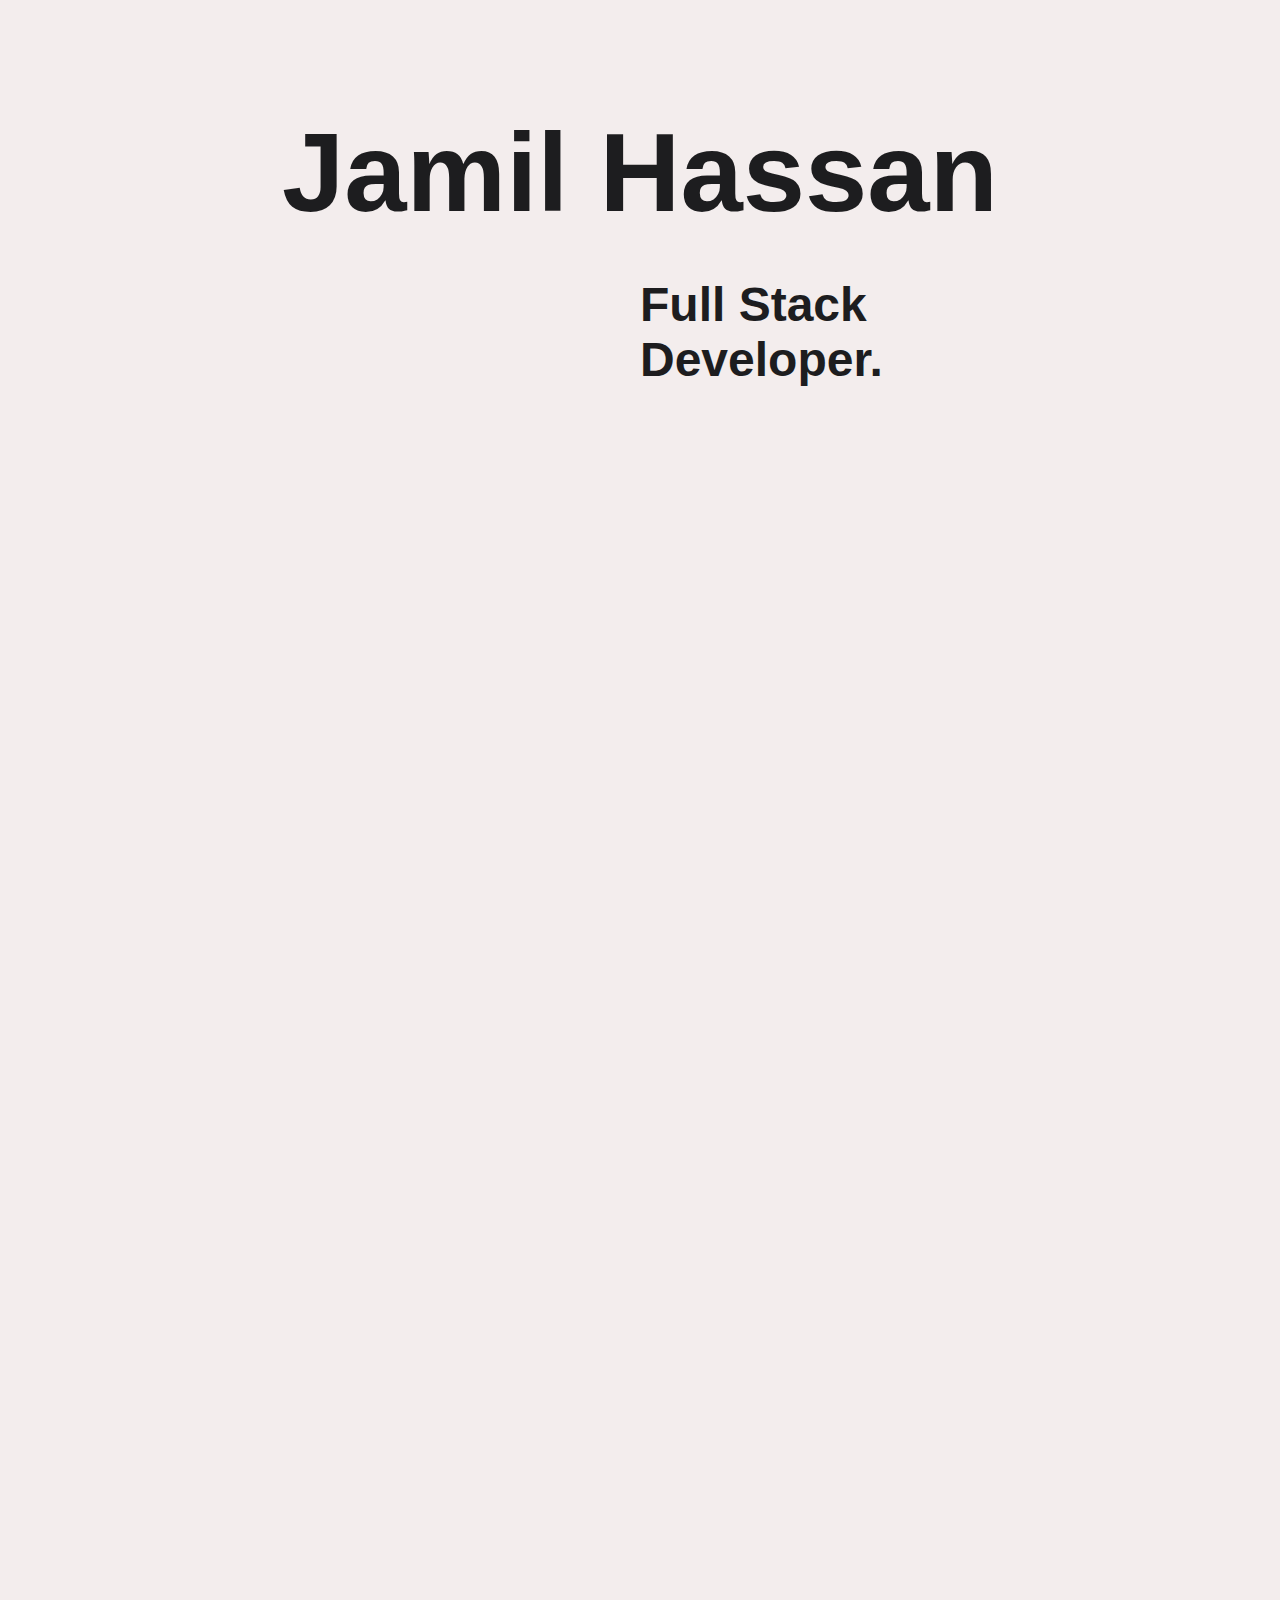
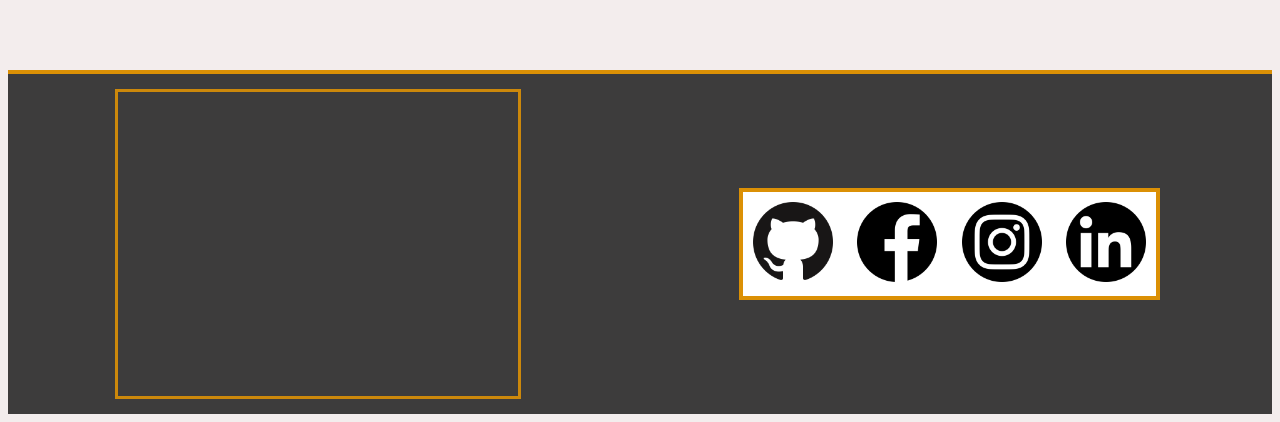
<file: index.html>
<!DOCTYPE html>
<html>
    <head>
        <title>Jamil Hassan - Full Stack Dev</title>
        <meta name="viewport" content="width=device-width, initial-scale=1.0">
        <link href="main.css" type="text/css" rel="Stylesheet">
        <script src="app.js"></script>
    </head>
    <body>
      <header id="header">
        <ul>
          <a href="index.html"><li>Home</li></a>
          <a href="#projects"><li>Projects</li></a>
          <a href="Jamil Hassan CV.pdf" target="_blank"><li>Resume</li></a>
          <a href="contact.html"><li>Contact</li></a>
        </ul>
      </header>

      <section class="title">
        <div class="heading">
          <h1>Jamil Hassan</h1>
        </div>
        <div class="subHeading">
          <h2>Full Stack Developer.</h2>
        </div>
      </section>

      <section id="skills">
        <h3>Javascrtip - <span class="orange">Node.js</span> - React.js - <span class="purple">Redux</span> - JQuery - <span class="orange">Express.js</span> - CSS - <span class="purple">HTML</span> - PostgreSQL - <span class="orange">SQL</span> - Git - <span class="purple">GitHub</span> - Mocha - <span class="orange">SSO</span> - Oracle DB </h3>

      </section>

      <section id="projectResumeContainer">
        <div id="projectLink">
          <h3><a href="#projects">Projects</a></h3>
        </div>
        <!--
        <div id="resumeLink">
          <h3>Resume</h3>
        </div>
        -->
      </section>

      <section id="projects">
        <div class="projectCard">
          <a href="./twilightbark/index.html" target="_blank"><img src="Images/twilightPortfolio.png"></a>
          <p>Dog Walking Website</p>
          <p>JavaScript, CSS, HTML</p>
        </div>
        <div class="projectCard">
          <img src="Images/nodejs.svg">
          <p>test</p>
        </div>
        <div class="projectCard">
          <img src="Images/nodejs.svg">
          <p>test</p>
        </div>
        <div class="projectCard">
          <img src="Images/nodejs.svg">
          <p>test</p>
        
      </section>

      <footer class="footer">
        <div class="map">
        <iframe src="https://www.google.com/maps/embed?pb=!1m14!1m12!1m3!1d83599.01220259398!2d-3.0319589707613526!3d51.565886797253704!2m3!1f0!2f0!3f0!3m2!1i1024!2i768!4f13.1!5e0!3m2!1sen!2suk!4v1614384856087!5m2!1sen!2suk" width="400" height="300" style="border:0;" allowfullscreen="" loading="lazy"></iframe>
      </div>
        <div class="socialMedia">
          <a href="https://github.com/jamilhassanuk" target="_blank"><img src="Images/github.png"></a>
          <a href="https://www.facebook.com/Jam-Tech-Dev-108894134570334" target="_blank"><img src="Images/facebook.png"></a>
          <a href="https://www.instagram.com/jamtechdev" target="_blank"><img src="Images/instagram.png"></a>
          <a href="https://www.linkedin.com/in/jamtechdev" target="_blank"><img src="Images/linkedin.png"></a>
        </div>
      </footer>
    </body>
    
        







</html>
</file>
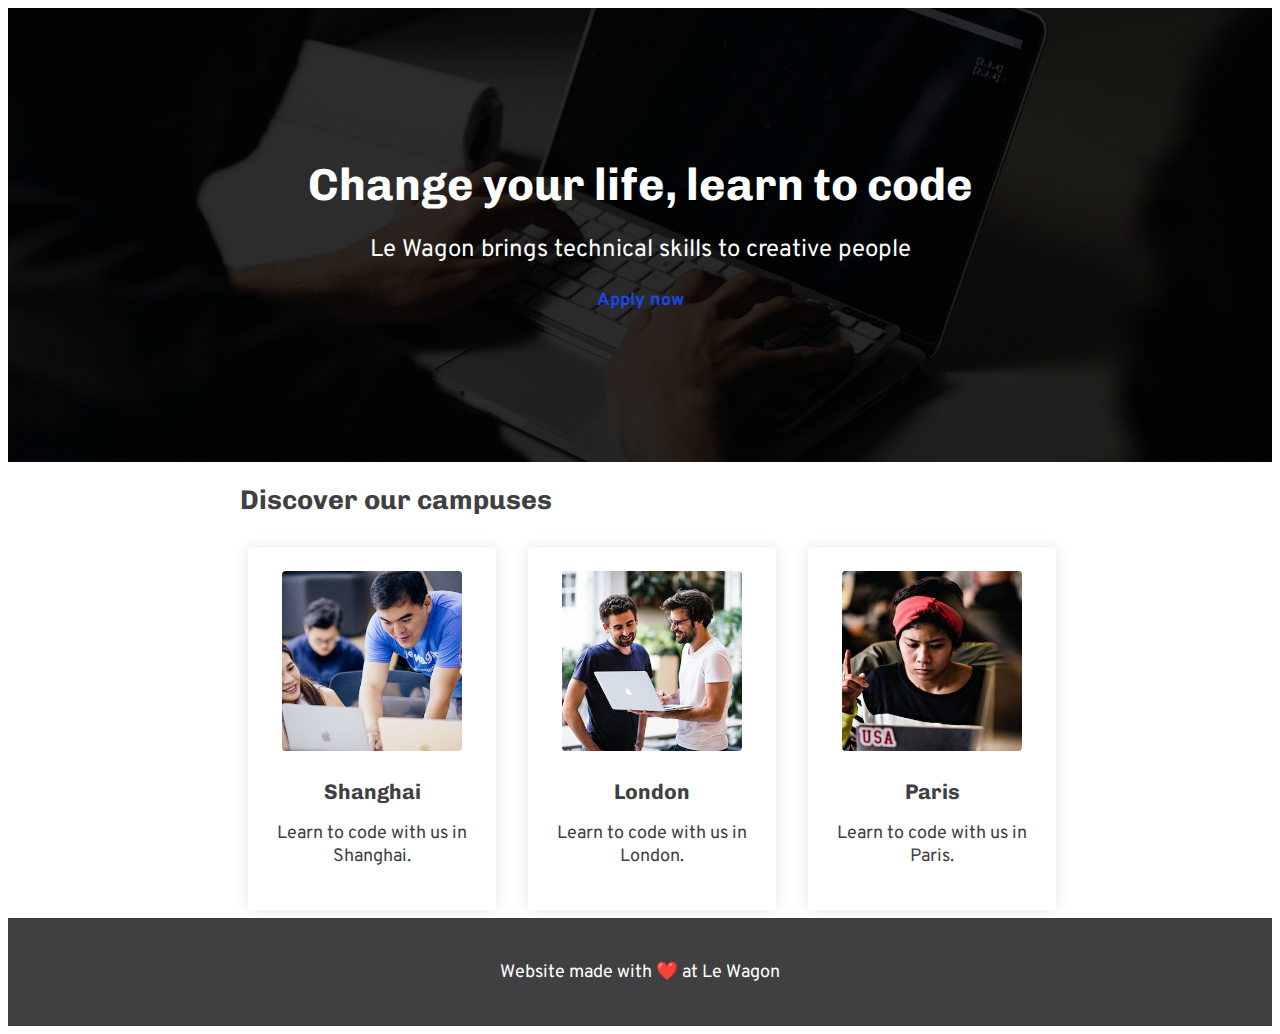
<file: landing/index.html>
<!DOCTYPE html>
<html lang="en">
<head>
  <meta charset="UTF-8">
  <title>Le Wagon - Web Development Sprint</title>
  <!-- Change these Google fonts with your own choice -->
  <link href="https://fonts.googleapis.com/css?family=Chivo:700|Overpass:400,700&display=swap" rel="stylesheet">
  <link rel="stylesheet" href="style.css">
</head>


<body>

  <!-- Banner section -->
  <div class="banner">
    <h1>Change your life, learn to code</h1>
    <p>Le Wagon brings technical skills to creative people</p>
    <a href="https://www.lewagon.com" target="_blank" class="btn-blue">Apply now</a>
  </div>

  <!-- Container -->
  <div class="container">
    <h2>Discover our campuses</h2>
    <!-- Cards grid -->
    <div class="cards">
      <!-- Shanghai card -->
      <div class="card-white">
        <img src="images/shanghai.jpg" alt="">
        <h3>Shanghai</h3>
        <p>Learn to code with us in Shanghai.</p>
      </div>

      <!-- London card -->
      <div class="card-white">
        <img src="images/london.jpg" alt="">
        <h3>London</h3>
        <p>Learn to code with us in London.</p>
      </div>

      <!-- Paris card -->
      <div class="card-white">
        <img src="images/paris.jpg" alt="">
        <h3>Paris</h3>
        <p>Learn to code with us in Paris.</p>
      </div>
    </div>
  </div>

  <!-- Footer section -->
  <div class="footer">
    <p>Website made with ❤️ at Le Wagon</p>
  </div>
</body>
</html>
</file>
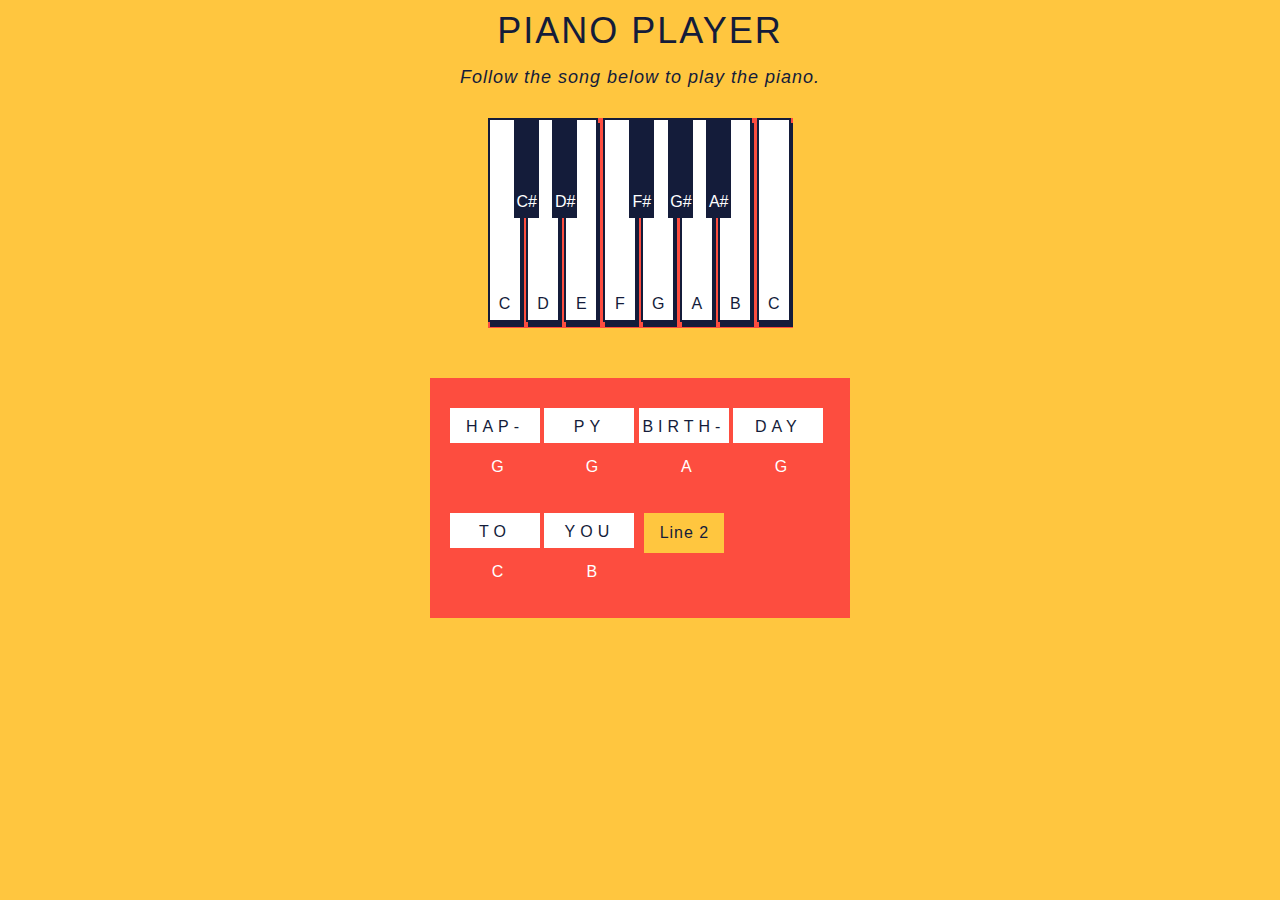
<file: pianoPlayer/index.html>
<!DOCTYPE html>
<html lang="en" >

<head>
  <meta charset="UTF-8">
  <link rel="stylesheet" href="style.css">
</head>

<body>
  <p class='title'>Piano Player</p>
  <p id='demo'>Follow the song below to play  the piano.</p>
  <section class="piano">
    <section id='c-key' class="key">
      <section class='keynote'>C</section>
    </section>
    <section id='c-sharp-key' class="black-key">
      <section class='black-keynote'>C#</section>
    </section>
    <section id='d-key' class="key">
      <section class='keynote'>D</section>
    </section>
    <section id='d-sharp-key' class="black-key">
      <section class='black-keynote'>D#</section>
    </section>
    <section id='e-key' class="key">
      <section class='keynote'>E</section>
    </section>
    <section id='f-key' class="key">
      <section class='keynote'>F</section>
    </section>
    <section id='f-sharp-key' class="black-key">
      <section class='black-keynote'>F#</section>
    </section>
    <section id='g-key' class="key">
      <section class='keynote'>G</section>
    </section>
    <section id='g-sharp-key' class="black-key">
      <section class='black-keynote'>G#</section>
    </section>
    <section id='a-key' class="key">
      <section class='keynote'>A</section>
    </section>
    <section id='a-sharp-key' class="black-key">
      <section class='black-keynote'>A#</section>
    </section>
    <section id='b-key' class="key">
      <section class='keynote'>B</section>
    </section>
    <section id='high-c-key' class="key">
      <div class='keynote'>C</div>
    </section>
  </section>

  <section id='lyrics'>
    <section id='column-one'>
      <section id="word-one">HAP-</section>
      <section id="letter-note-one">G</section>
    </section>
    <section id='column-two'>
      <section id="word-two">PY</section>
      <section id="letter-note-two">G</section>
    </section>
    <section id='column-three'>
      <section id="word-three">BIRTH-</section>
      <section id="letter-note-three">A</section>
    </section>
    <section id='column-four'>
      <section id="word-four">DAY</section>
      <section id="letter-note-four">G</section>
    </section>
    <section id='column-five'>
      <section id="word-five">TO</section>
      <section id="letter-note-five">C</section>
    </section>
    <section id='column-six'>
      <section id="word-six">YOU</section>
      <section id="letter-note-six">B</section>
    </section>
    <section id='column-optional' class='column-optional'>
      <section id="word-optional">END</section>
      <section id="letter-note-optional">A</section>
    </section>

    <button id="first-next-line">Line 2</button>
    <button id="second-next-line">Line 3</button>
    <button id="third-next-line">Line 4</button>
    <button id="fourth-next-line">Reset</button>
  </section>

  <script  src="main.js"></script>

</body>
</html>
</file>
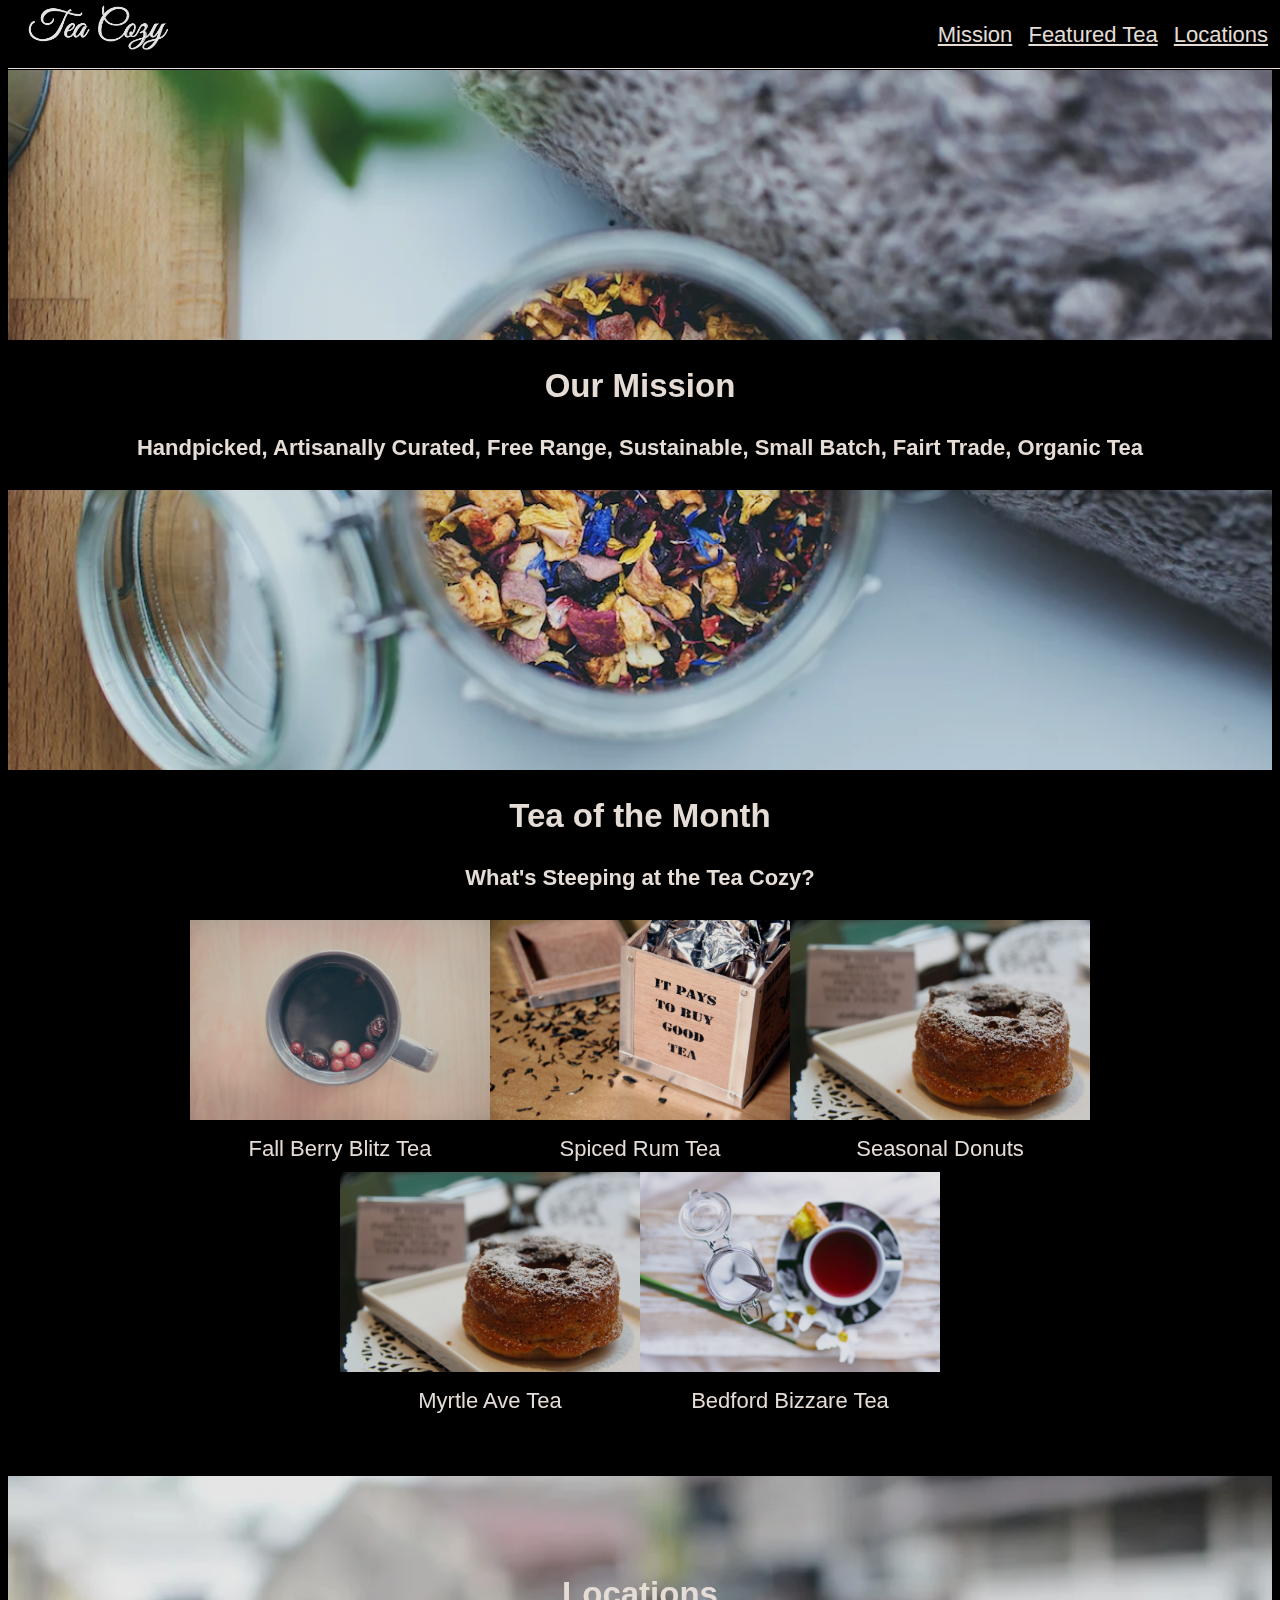
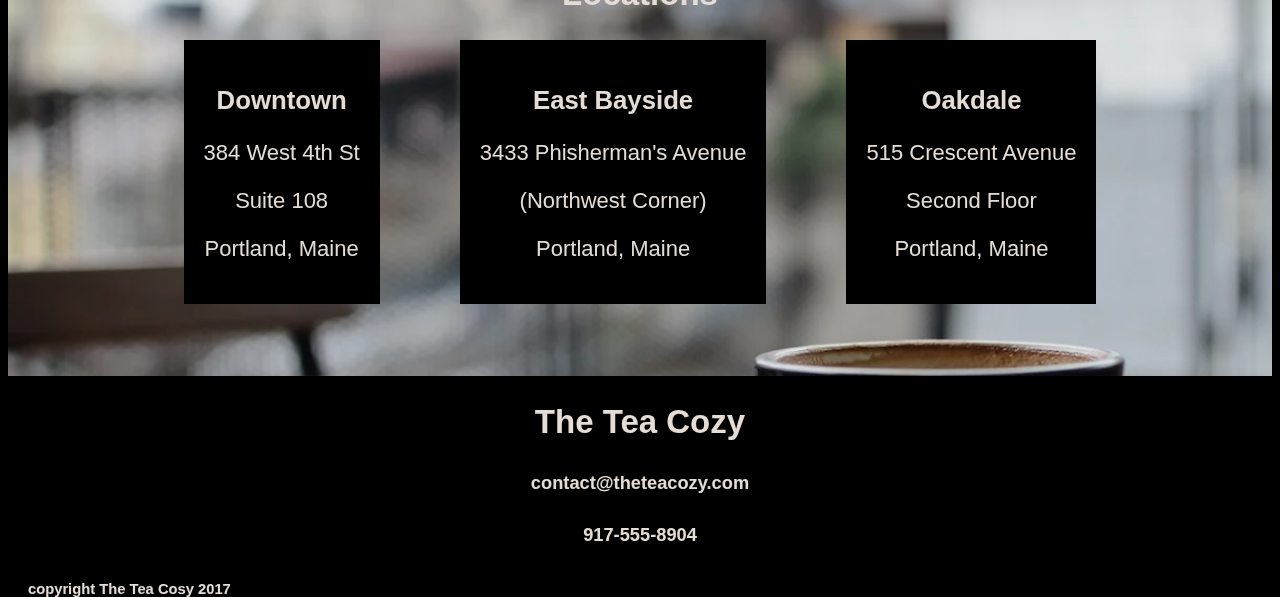
<file: teaCozy/index.html>
<!DOCTYPE html>
<html>
    <head>
        <title>Tea Cozy</title>
        <link href="style.css" type="text/css" rel="stylesheet">
    </head>

    <body>
        <header>
            <div id="logo">
                <img id="logo" src="images/img-tea-cozy-logo.jpeg">
            </div>
            <nav>
                <ul>
                    <li>Mission</li>
                    <li>Featured Tea</li>
                    <li>Locations</li>
                </ul>
            </nav>
        </header>
        
        <section id="top">
            <section id="missionText">
                <h2>Our Mission</h2>
                <h4>Handpicked, Artisanally Curated, Free Range, Sustainable, Small Batch, Fairt Trade, Organic Tea</h4>
            </section>
        </section>
        <section id="middle">
            <section id="middleContent">
                <h2>Tea of the Month</h2>
                <h4>What's Steeping at the Tea Cozy?</h4>
                <section id="middlePics">
                    <div class="item"> 
                        <img class="midImage" src="images/img-berryblitz.jpeg">
                        <figcaption>Fall Berry Blitz Tea</figcaption>
                    </div>
                    <div class="item">
                        <img class="midImage" src="images/img-spiced-rum.jpeg">
                    <figcaption>Spiced Rum Tea</figcaption>
                    </div>
                    <div class="item">
                        <img class="midImage" src="images/img-donut.jpeg">
                        <figcaption>Seasonal Donuts</figcaption>
                    </div>
                    <div class="item">
                        <img class="midImage" src="images/img-donut.jpeg">
                        <figcaption>Myrtle Ave Tea</figcaption>
                    </div>
                    <div class="item">
                        <img class="midImage" src="images/img-bedford-bizarre.jpeg">
                        <figcaption>Bedford Bizzare Tea</figcaption>
                    </div>
                </section>
            </section>
        </section>
        <br><br>
        <section id="bottomSection">
            <div>
            <h2>Locations</h2>
            <div id="bottomItemContainer">
                <div>
                    <h3>Downtown</h3>
                    <p>384 West 4th St</p>
                    <p>Suite 108</p>
                    <p>Portland, Maine</p>
                </div>
                <div>
                    <h3>East Bayside</h3>
                    <p>3433 Phisherman's Avenue</p>
                    <p>(Northwest Corner)</p>
                    <p>Portland, Maine</p>
                </div>
                <div>
                    <h3>Oakdale</h3>
                    <p>515 Crescent Avenue</p>
                    <p>Second Floor</p>
                    <p>Portland, Maine</p>
                </div>
            </div>
        </div>
        </section>
        <section id="bottom"> 
            <h2>The Tea Cozy</h2>
            <h5> contact@theteacozy.com</h5>
            <h5>917-555-8904</h5>
        </section>

        <footer>
            <h6>copyright The Tea Cosy 2017</h6>
        </footer>
        









    
    </body>


</html>
</file>
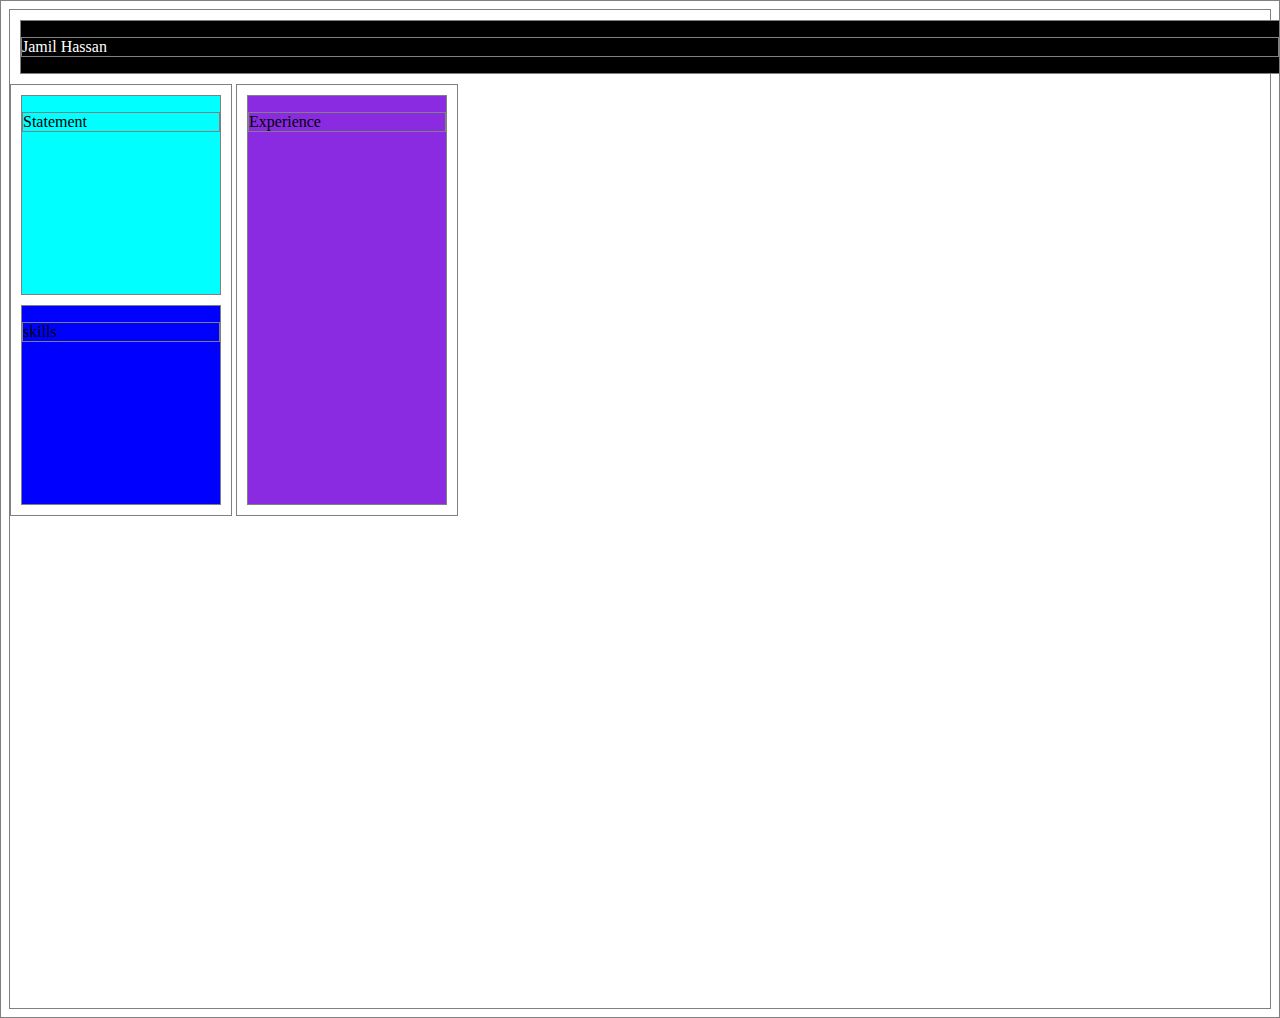
<file: test/index.html>
<!DOCTYPE html>

<head>
    <title> Jamil Hassan </title>
    <link href="main.css" type="text/css" rel="stylesheet">
</head>

<body>
    <nav>
        <p>Jamil Hassan</p>
    </nav>
    <div class="leftColumn">
        <section class="statement">
            <p>Statement</p>
        </section>
        <section class="skills">
            <p> skills</p>
        </section>
    </div>
    <div class="rightColumn">
        <section class="timeline">
            <p>Experience</p>
        </section>
    </div>

    




</body>
</file>
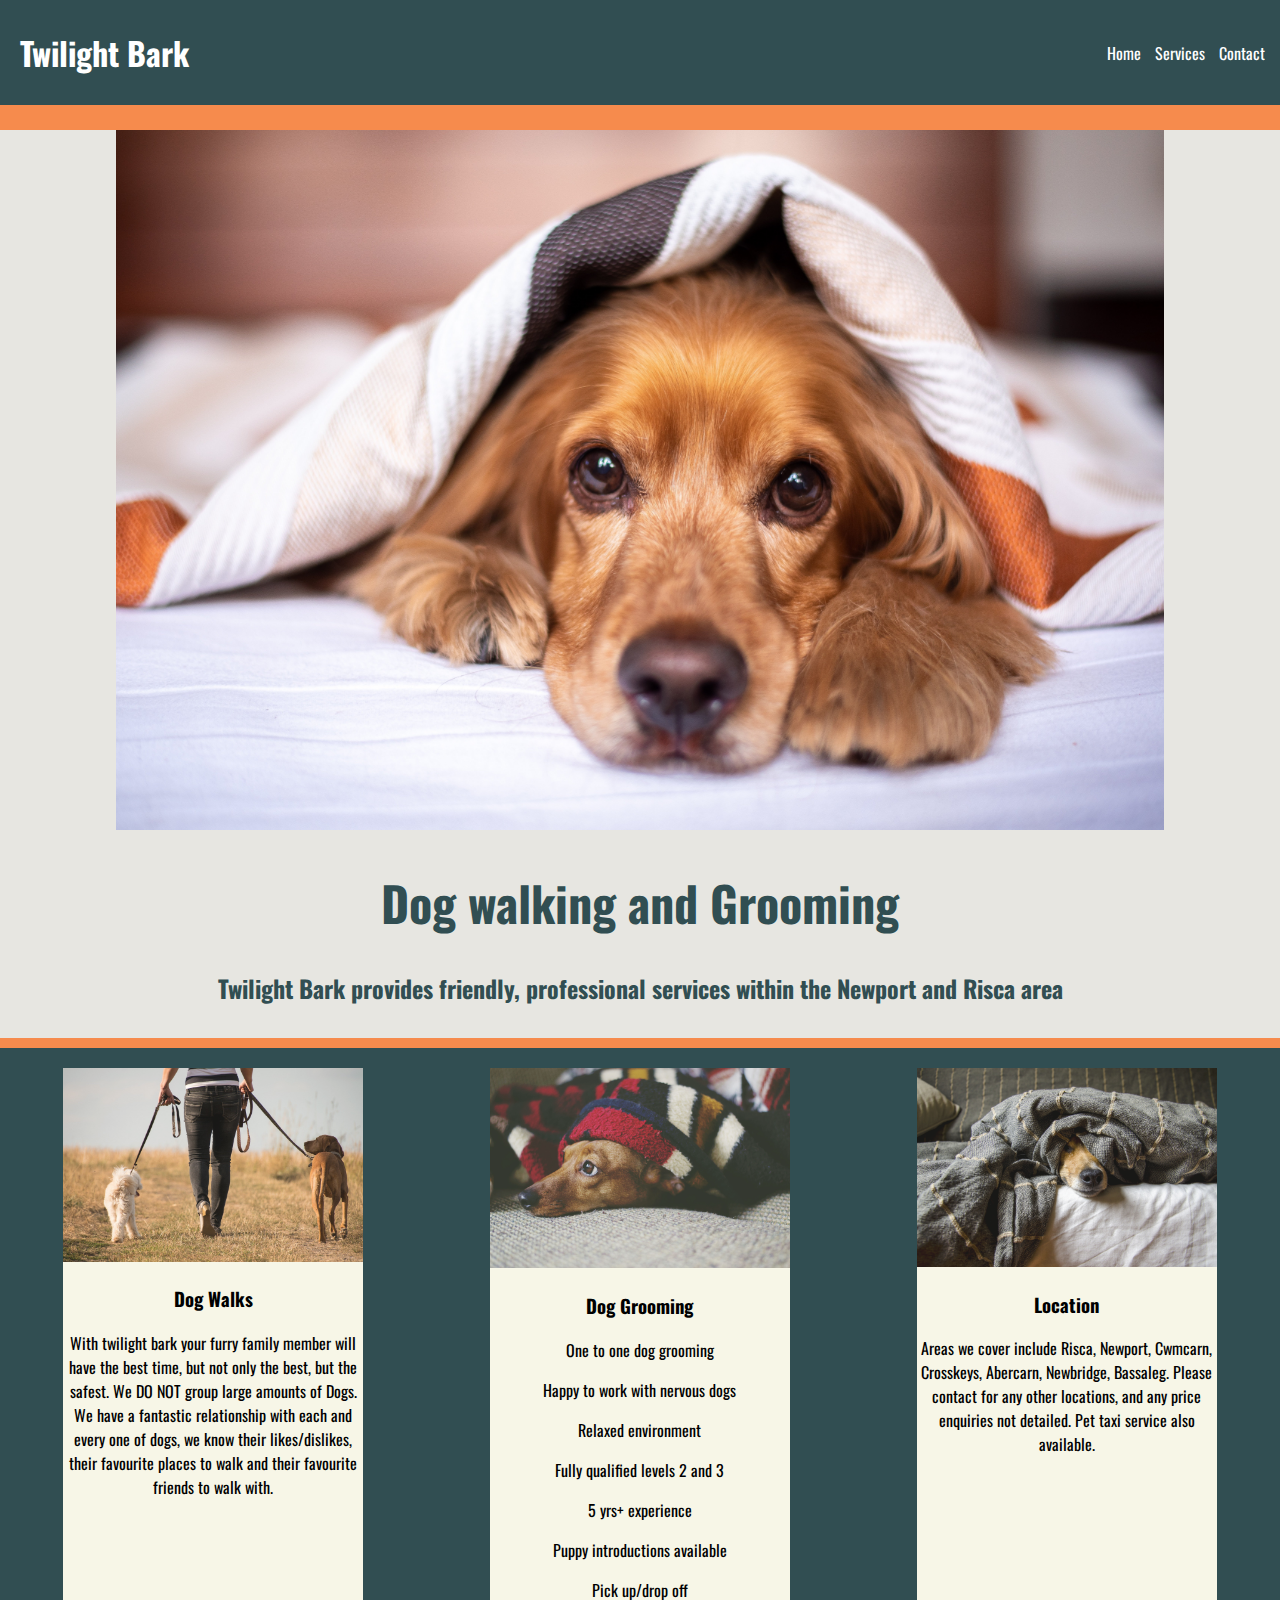
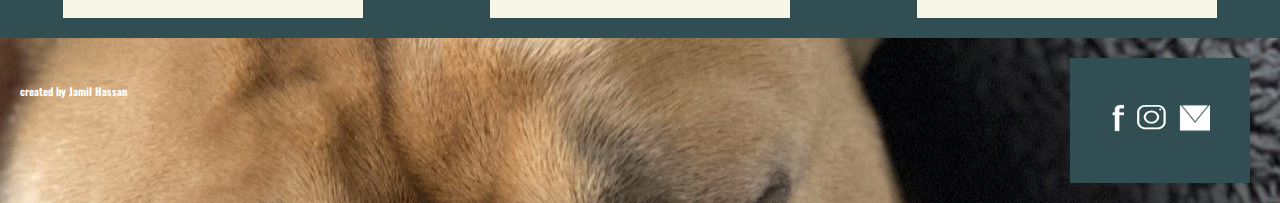
<file: twilightbark/index.html>
<!DOCTYPE html>
<head>
    <meta name="viewport" content="width=device-width, initial-scale=1.0">
    <title> Twilight Bark </title>
    <link href="style.css" type="text/css" rel="stylesheet">

    <link rel="preconnect" href="https://fonts.gstatic.com">
<link href="https://fonts.googleapis.com/css2?family=Oswald:wght@400;700&display=swap" rel="stylesheet">
<!-- Load an icon library to show a hamburger menu (bars) on small screens -->
<link rel="stylesheet" href="https://cdnjs.cloudflare.com/ajax/libs/font-awesome/4.7.0/css/font-awesome.min.css">

</head>

<body>
    <div>
    <header>
        <div id="left-header">
            <h1>Twilight Bark</h1>
        </div>
        <div id="right-header">
            <div id="nav-list">
                <ul>
                    <a href="index.html"><li>Home</li></a>
                    <a href="services.html"><li>Services</li></a>
                    <a href="contact.html"><li>Contact</li></a>
                </ul>
                <!--
            </div>
            <div id="social-media">
                <a href="https://www.facebook.com/twilightbark0414" target="_blank"><img  id="fbimg" class="social-img" src="images/fb-logo.png"></a>
                <a href="https://www.instagram.com/twilightbark0414/ " target="_blank"><img  id="instimg" class="social-img" src="images/instagram-logo.png"></a>
                <a href="mailto:twilightbark0414@gmail.com" target="_blank"><img  id="mailimg" class="social-img" src="images/mail.png"></a>
            </div>
            -->
        </div>




    </header>
    

    <section class="bannerContainer">
        <div class="banner">
            <img src="images/english-cocker-spaniel-5937757.jpg">
        </div>
    </section>

    <section class="statement">
        <div>
            <h1>Dog walking and Grooming</h1>
            <h4>Twilight Bark provides friendly, professional services within the Newport and Risca area</h3>
        </div>
    </section>


    <section class="threeInfo">
        <div class="infoCard" id="infoCard1">
            <img src="images/dog-3601383_1920.jpg" alt="">
            <h3>Dog Walks</h3>
            <p>With twilight bark your furry family member will have the best time, but not only the best, but 
                the safest. We DO NOT group large amounts of Dogs. 
                We have a fantastic relationship with each and every one of dogs, we know their 
                likes/dislikes, their favourite places to walk and their favourite friends to walk with.</p>
        </div>


        <div class="infoCard" id="infoCard2">
            <img src="images/dog-5179118_1920.jpg" alt="">
            <h3>Dog Grooming</h3>
                <p>One to one dog grooming</p>
                <p>Happy to work with nervous dogs</p>
                <p>Relaxed environment</p>
                <p>Fully qualified levels 2 and 3</p>
                <p>5 yrs+ experience</p>
                <p>Puppy introductions available</p>
                <p>Pick up/drop off</p>
        </div>
        <div class="infoCard" id="infoCard3">
            <img id="cali" src="images/dogs-5021084_1920.jpg" alt="">
            <h3>Location</h3>
            <p>Areas we cover include Risca, Newport, Cwmcarn, Crosskeys, Abercarn, Newbridge, Bassaleg.
                Please contact for any other locations, and any price enquiries not detailed.
                Pet taxi service also available.</p>
        </div>

    </section>

    <section class="bottonBanner">
        <div id="bottomLeft" class="bottomBanners">
            <a href="http://jamilhassan.co.uk"><h6>created by Jamil Hassan</h6></a>
        </div>
        
        <div id="bottomRight" class="bottomBanners">
                <a href="https://www.facebook.com/twilightbark0414" target="_blank"><img  id="fbimg" class="social-img" src="images/fb-logo.png"></a>
                <a href="https://www.instagram.com/twilightbark0414/" target="_blank"><img  id="instimg" class="social-img" src="images/instagram-logo.png"></a>
                <a href="mailto:twilightbark0414@gmail.com" target="_blank"><img  id="mailimg" class="social-img" src="images/mail.png"></a>                
        </div>
    </section>
</div>
</body>
</file>
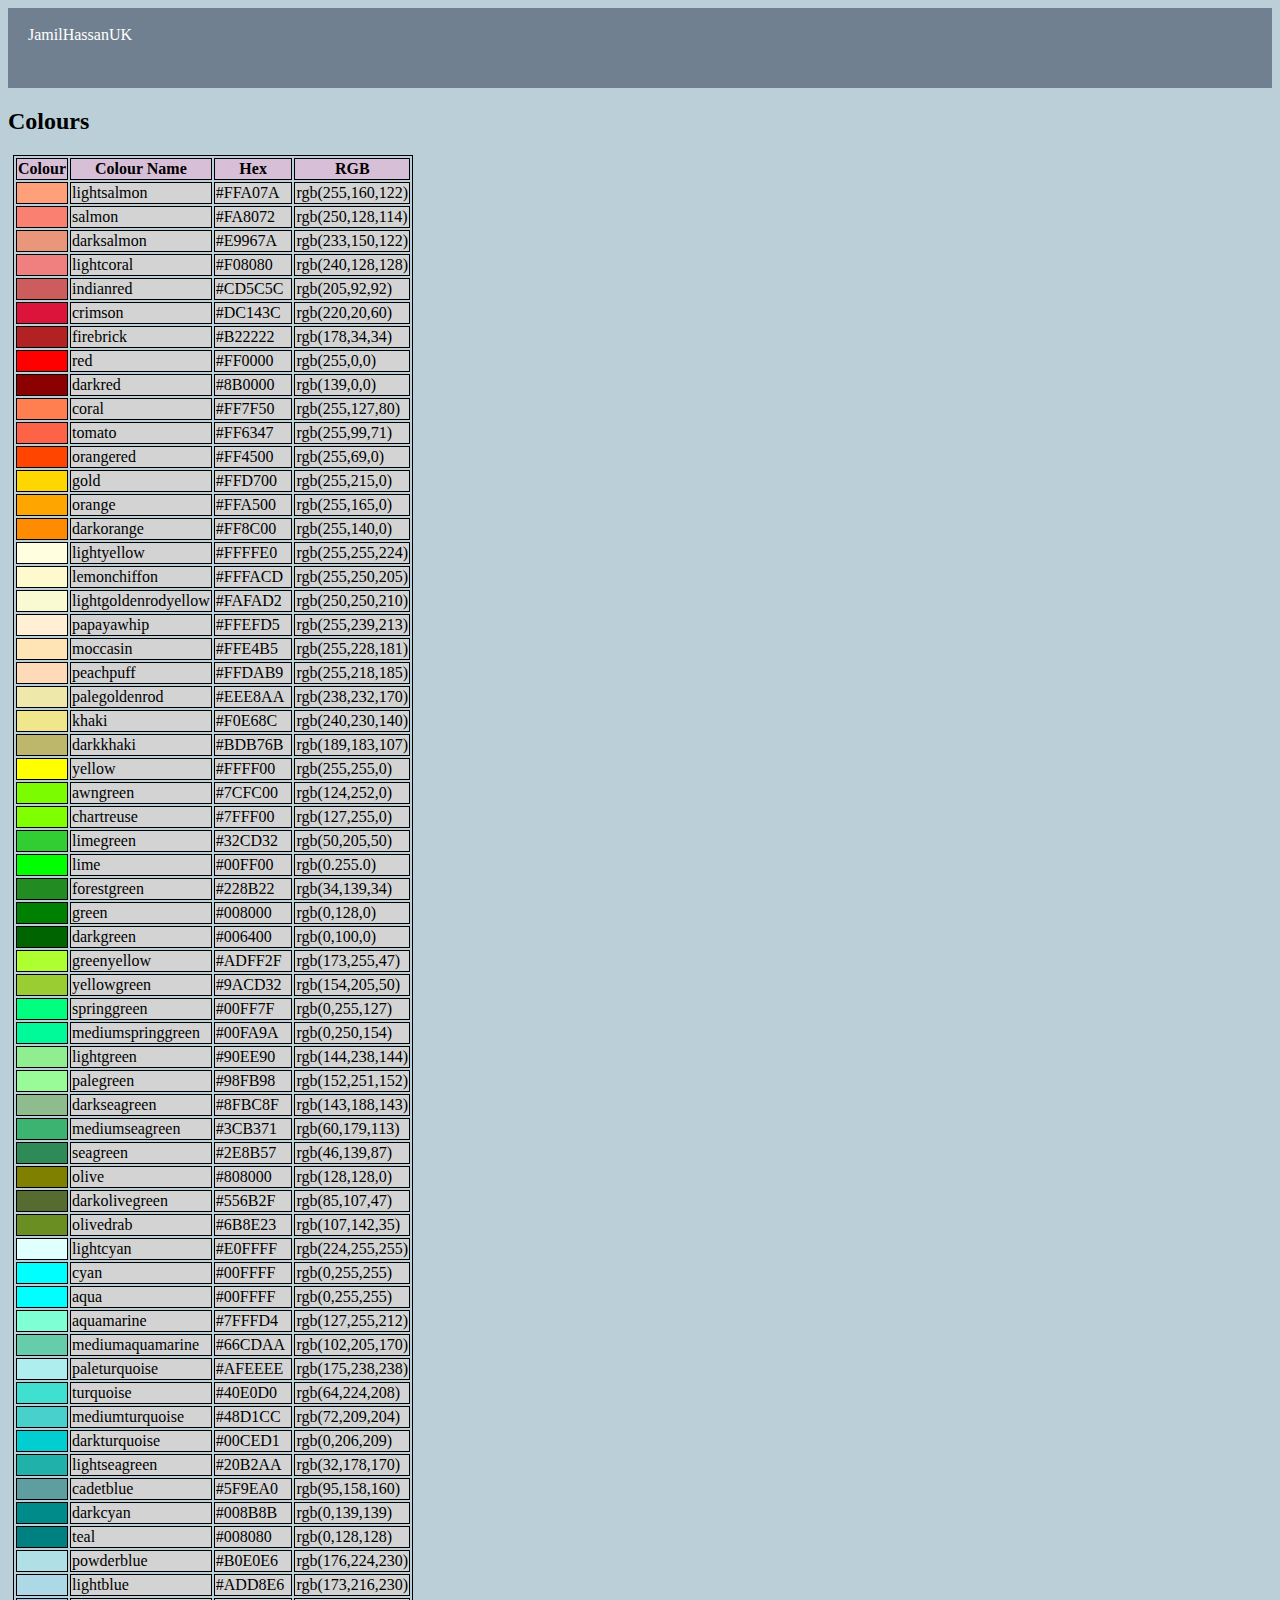
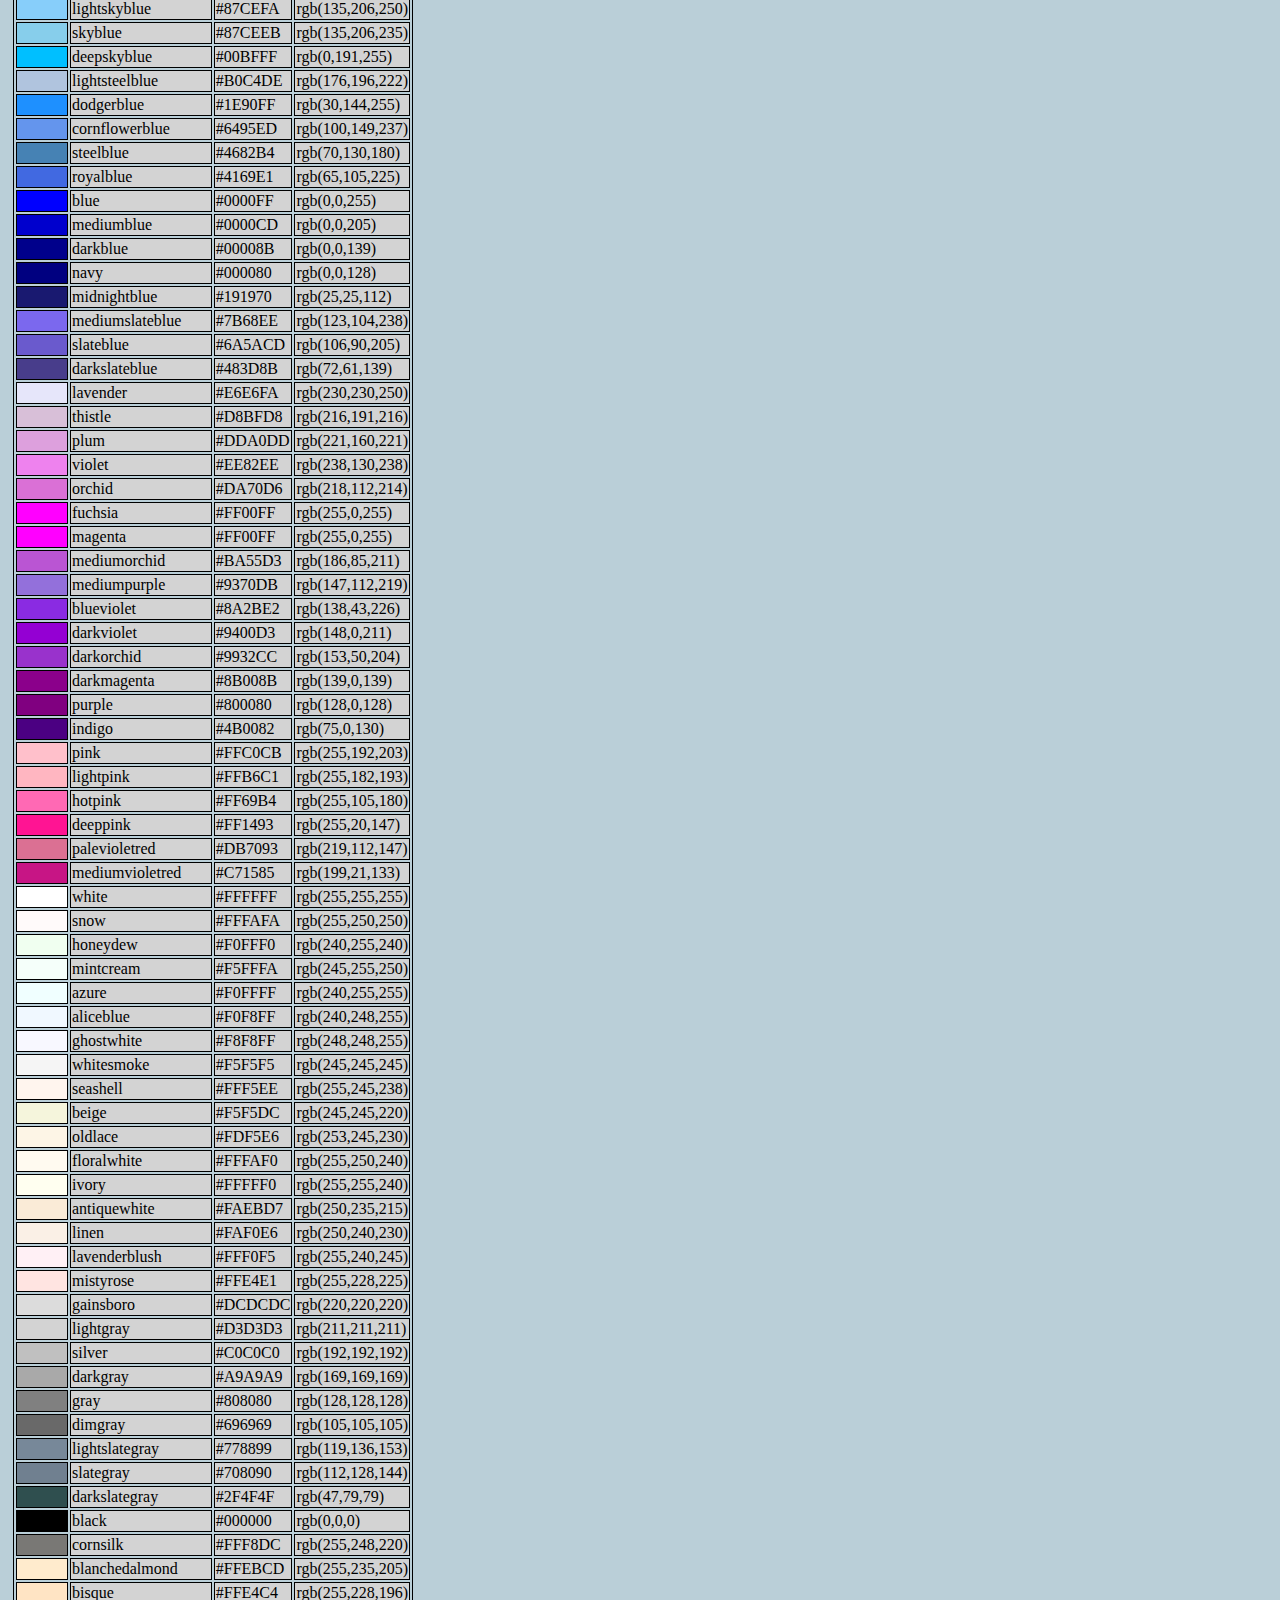
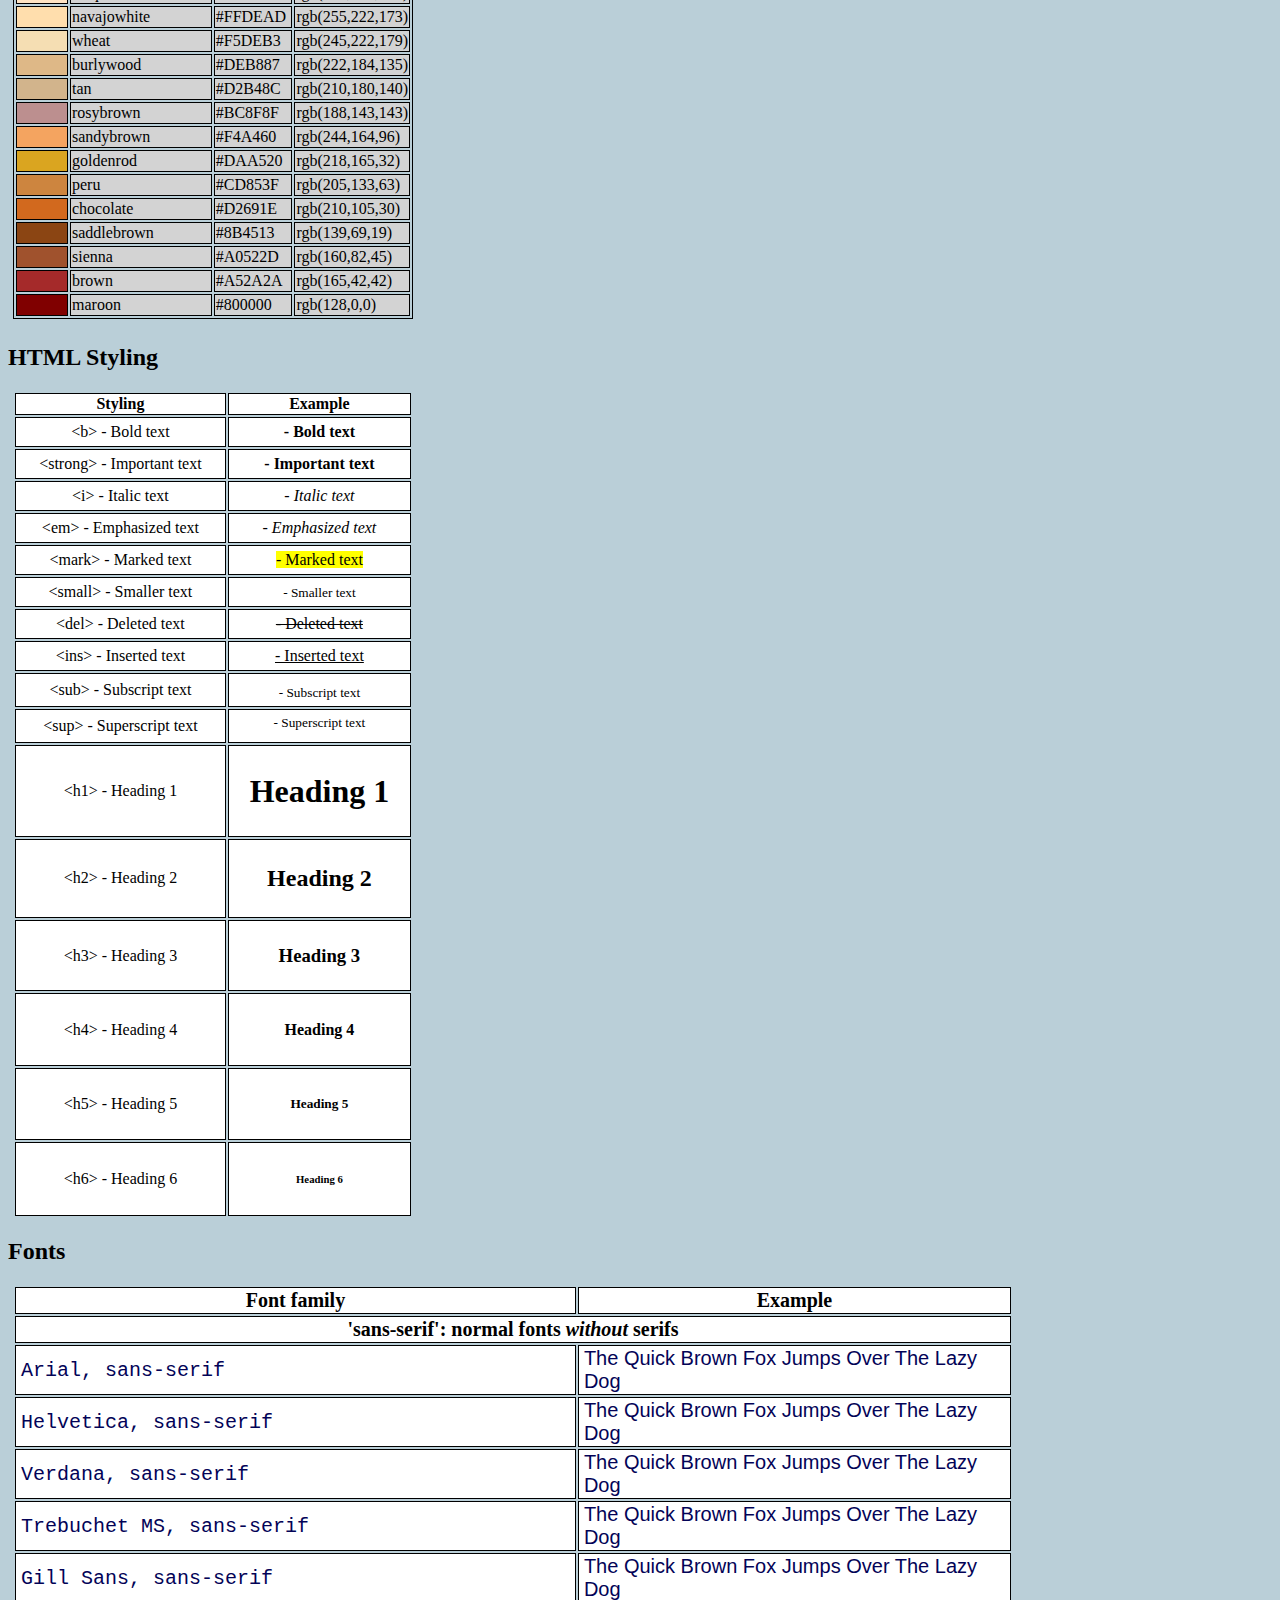
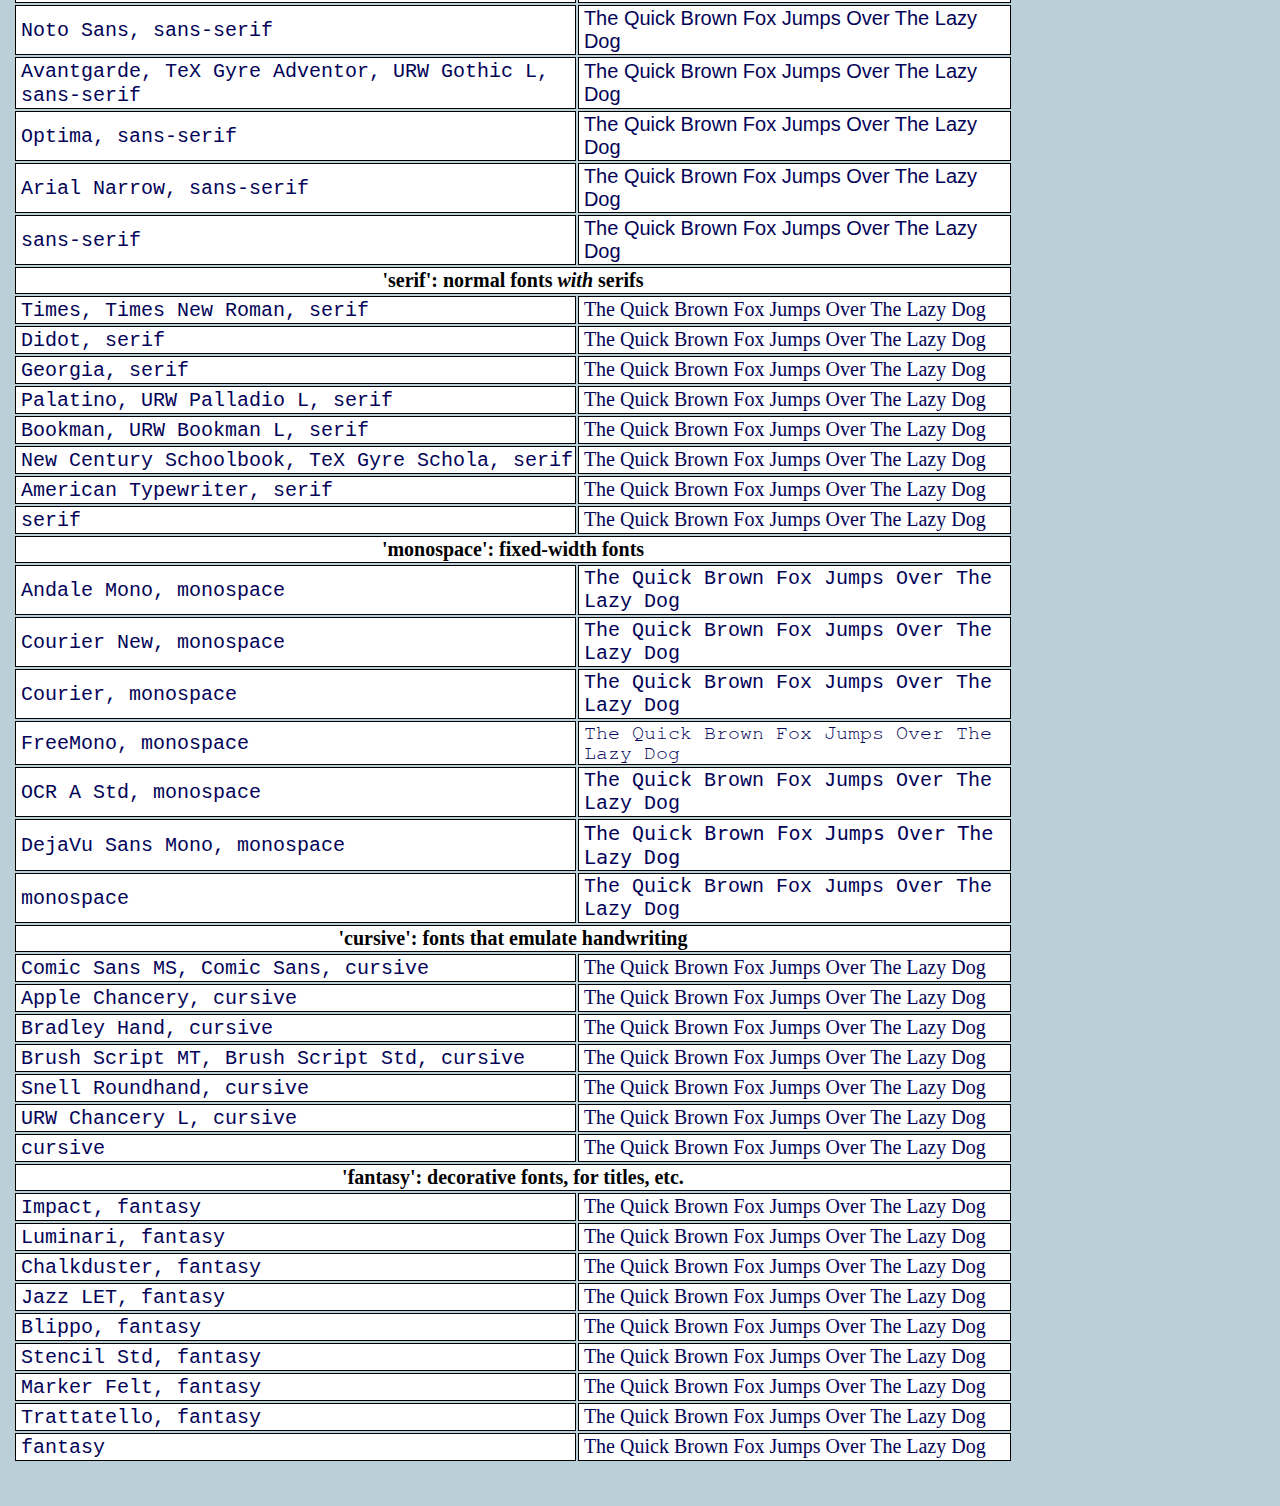
<file: WebDesignSystem1/index.html>
<!DOCTYPE html>


<head>
    <title>Web Design System</title>
    <link href="style.css" type="text/css" rel="stylesheet">
</head>


<body>
<header>
    <nav>
        <br>
        <a href="https://jamilhassanuk.github.io">JamilHassanUK</a>
    </nav>
</header>


<section class="leftColumn">
    <h2>Colours</h2>
    <table class="htmlTable">
        <thead>
            <th>Colour</th> <th>Colour Name</th> <th>Hex</th> <th>RGB</th>
        </thead>
    
            <tr> <td width='15' style=background-color:#FFA07A; > </td><td width='50'> lightsalmon </td>  <td width='50'>#FFA07A</td> <td width='50'> rgb(255,160,122)</td>
            <tr> <td width='15' style=background-color:#FA8072; > </td><td width='50'> salmon </td>  <td width='50'>#FA8072</td> <td width='50'> rgb(250,128,114)</td>
            <tr> <td width='15' style=background-color:#E9967A; > </td><td width='50'> darksalmon </td>  <td width='50'>#E9967A</td> <td width='50'> rgb(233,150,122)</td>
            <tr> <td width='15' style=background-color:#F08080; > </td><td width='50'> lightcoral </td>  <td width='50'>#F08080</td> <td width='50'> rgb(240,128,128)</td>
            <tr> <td width='15' style=background-color:#CD5C5C; > </td><td width='50'> indianred </td>  <td width='50'>#CD5C5C</td> <td width='50'> rgb(205,92,92)</td>
            <tr> <td width='15' style=background-color:#DC143C; > </td><td width='50'> crimson </td>  <td width='50'>#DC143C</td> <td width='50'> rgb(220,20,60)</td>
            <tr> <td width='15' style=background-color:#B22222; > </td><td width='50'> firebrick </td>  <td width='50'>#B22222</td> <td width='50'> rgb(178,34,34)</td>
            <tr> <td width='15' style=background-color:#FF0000; > </td><td width='50'> red </td>  <td width='50'>#FF0000</td> <td width='50'> rgb(255,0,0)</td>
            <tr> <td width='15' style=background-color:#8B0000; > </td><td width='50'> darkred </td>  <td width='50'>#8B0000</td> <td width='50'> rgb(139,0,0)</td>
            
            <tr> <td width='15' style=background-color:#FF7F50; > </td><td width='50'> coral </td>  <td width='50'>#FF7F50</td> <td width='50'> rgb(255,127,80)</td>
            <tr> <td width='15' style=background-color:#FF6347; > </td><td width='50'> tomato </td>  <td width='50'>#FF6347</td> <td width='50'> rgb(255,99,71)</td>
            <tr> <td width='15' style=background-color:#FF4500; > </td><td width='50'> orangered </td>  <td width='50'>#FF4500</td> <td width='50'> rgb(255,69,0)</td>
            <tr> <td width='15' style=background-color:#FFD700; > </td><td width='50'> gold </td>  <td width='50'>#FFD700</td> <td width='50'> rgb(255,215,0)</td>
            <tr> <td width='15' style=background-color:#FFA500; > </td><td width='50'> orange </td>  <td width='50'>#FFA500</td> <td width='50'> rgb(255,165,0)</td>
            <tr> <td width='15' style=background-color:#FF8C00; > </td><td width='50'> darkorange </td>  <td width='50'>#FF8C00</td> <td width='50'> rgb(255,140,0)</td>
            
            <tr> <td width='15' style=background-color:#FFFFE0; > </td><td width='50'> lightyellow </td>  <td width='50'>#FFFFE0</td> <td width='50'> rgb(255,255,224)</td>
            <tr> <td width='15' style=background-color:#FFFACD; > </td><td width='50'> lemonchiffon </td>  <td width='50'>#FFFACD</td> <td width='50'> rgb(255,250,205)</td>
            <tr> <td width='15' style=background-color:#FAFAD2; > </td><td width='50'> lightgoldenrodyellow </td>  <td width='50'>#FAFAD2</td> <td width='50'> rgb(250,250,210)</td>
            <tr> <td width='15' style=background-color:#FFEFD5; > </td><td width='50'> papayawhip </td>  <td width='50'>#FFEFD5</td> <td width='50'> rgb(255,239,213)</td>
            <tr> <td width='15' style=background-color:#FFE4B5; > </td><td width='50'> moccasin </td>  <td width='50'>#FFE4B5</td> <td width='50'> rgb(255,228,181)</td>
            <tr> <td width='15' style=background-color:#FFDAB9; > </td><td width='50'> peachpuff </td>  <td width='50'>#FFDAB9</td> <td width='50'> rgb(255,218,185)</td>
            <tr> <td width='15' style=background-color:#EEE8AA; > </td><td width='50'> palegoldenrod </td>  <td width='50'>#EEE8AA</td> <td width='50'> rgb(238,232,170)</td>
            <tr> <td width='15' style=background-color:#F0E68C; > </td><td width='50'> khaki </td>  <td width='50'>#F0E68C</td> <td width='50'> rgb(240,230,140)</td>
            <tr> <td width='15' style=background-color:#BDB76B; > </td><td width='50'> darkkhaki </td>  <td width='50'>#BDB76B</td> <td width='50'> rgb(189,183,107)</td>
            <tr> <td width='15' style=background-color:#FFFF00; > </td><td width='50'> yellow </td>  <td width='50'>#FFFF00</td> <td width='50'> rgb(255,255,0)</td>
            
            <tr> <td width='15' style=background-color:#7CFC00; > </td><td width='50'> awngreen </td>  <td width='50'>#7CFC00</td> <td width='50'> rgb(124,252,0)</td>
            <tr> <td width='15' style=background-color:#7FFF00; > </td><td width='50'> chartreuse </td>  <td width='50'>#7FFF00</td> <td width='50'> rgb(127,255,0)</td>
            <tr> <td width='15' style=background-color:#32CD32; > </td><td width='50'> limegreen </td>  <td width='50'>#32CD32</td> <td width='50'> rgb(50,205,50)</td>
            <tr> <td width='15' style=background-color:#00FF00; > </td><td width='50'> lime </td>  <td width='50'>#00FF00</td> <td width='50'> rgb(0.255.0)</td>
            <tr> <td width='15' style=background-color:#228B22; > </td><td width='50'> forestgreen </td>  <td width='50'>#228B22</td> <td width='50'> rgb(34,139,34)</td>
            <tr> <td width='15' style=background-color:#008000; > </td><td width='50'> green </td>  <td width='50'>#008000</td> <td width='50'> rgb(0,128,0)</td>
            <tr> <td width='15' style=background-color:#006400; > </td><td width='50'> darkgreen </td>  <td width='50'>#006400</td> <td width='50'> rgb(0,100,0)</td>
            <tr> <td width='15' style=background-color:#ADFF2F; > </td><td width='50'> greenyellow </td>  <td width='50'>#ADFF2F</td> <td width='50'> rgb(173,255,47)</td>
            <tr> <td width='15' style=background-color:#9ACD32; > </td><td width='50'> yellowgreen </td>  <td width='50'>#9ACD32</td> <td width='50'> rgb(154,205,50)</td>
            <tr> <td width='15' style=background-color:#00FF7F; > </td><td width='50'> springgreen </td>  <td width='50'>#00FF7F</td> <td width='50'> rgb(0,255,127)</td>
            <tr> <td width='15' style=background-color:#00FA9A; > </td><td width='50'> mediumspringgreen </td>  <td width='50'>#00FA9A</td> <td width='50'> rgb(0,250,154)</td>
            <tr> <td width='15' style=background-color:#90EE90; > </td><td width='50'> lightgreen </td>  <td width='50'>#90EE90</td> <td width='50'> rgb(144,238,144)</td>
            <tr> <td width='15' style=background-color:#98FB98; > </td><td width='50'> palegreen </td>  <td width='50'>#98FB98</td> <td width='50'> rgb(152,251,152)</td>
            <tr> <td width='15' style=background-color:#8FBC8F; > </td><td width='50'> darkseagreen </td>  <td width='50'>#8FBC8F</td> <td width='50'> rgb(143,188,143)</td>
            <tr> <td width='15' style=background-color:#3CB371; > </td><td width='50'> mediumseagreen </td>  <td width='50'>#3CB371</td> <td width='50'> rgb(60,179,113)</td>
            <tr> <td width='15' style=background-color:#2E8B57; > </td><td width='50'> seagreen </td>  <td width='50'>#2E8B57</td> <td width='50'> rgb(46,139,87)</td>
            <tr> <td width='15' style=background-color:#808000; > </td><td width='50'> olive </td>  <td width='50'>#808000</td> <td width='50'> rgb(128,128,0)</td>
            <tr> <td width='15' style=background-color:#556B2F; > </td><td width='50'> darkolivegreen </td>  <td width='50'>#556B2F</td> <td width='50'> rgb(85,107,47)</td>
            <tr> <td width='15' style=background-color:#6B8E23; > </td><td width='50'> olivedrab </td>  <td width='50'>#6B8E23</td> <td width='50'> rgb(107,142,35)</td>
            
            <tr> <td width='15' style=background-color:#E0FFFF; > </td><td width='50'> lightcyan </td>  <td width='50'>#E0FFFF</td> <td width='50'> rgb(224,255,255)</td>
            <tr> <td width='15' style=background-color:#00FFFF; > </td><td width='50'> cyan </td>  <td width='50'>#00FFFF</td> <td width='50'> rgb(0,255,255)</td>
            <tr> <td width='15' style=background-color:#00FFFF; > </td><td width='50'> aqua </td>  <td width='50'>#00FFFF</td> <td width='50'> rgb(0,255,255)</td>
            <tr> <td width='15' style=background-color:#7FFFD4; > </td><td width='50'> aquamarine </td>  <td width='50'>#7FFFD4</td> <td width='50'> rgb(127,255,212)</td>
            <tr> <td width='15' style=background-color:#66CDAA; > </td><td width='50'> mediumaquamarine </td>  <td width='50'>#66CDAA</td> <td width='50'> rgb(102,205,170)</td>
            <tr> <td width='15' style=background-color:#AFEEEE; > </td><td width='50'> paleturquoise </td>  <td width='50'>#AFEEEE</td> <td width='50'> rgb(175,238,238)</td>
            <tr> <td width='15' style=background-color:#40E0D0; > </td><td width='50'> turquoise </td>  <td width='50'>#40E0D0</td> <td width='50'> rgb(64,224,208)</td>
            <tr> <td width='15' style=background-color:#48D1CC; > </td><td width='50'> mediumturquoise </td>  <td width='50'>#48D1CC</td> <td width='50'> rgb(72,209,204)</td>
            <tr> <td width='15' style=background-color:#00CED1; > </td><td width='50'> darkturquoise </td>  <td width='50'>#00CED1</td> <td width='50'> rgb(0,206,209)</td>
            <tr> <td width='15' style=background-color:#20B2AA; > </td><td width='50'> lightseagreen </td>  <td width='50'>#20B2AA</td> <td width='50'> rgb(32,178,170)</td>
            <tr> <td width='15' style=background-color:#5F9EA0; > </td><td width='50'> cadetblue </td>  <td width='50'>#5F9EA0</td> <td width='50'> rgb(95,158,160)</td>
            <tr> <td width='15' style=background-color:#008B8B; > </td><td width='50'> darkcyan </td>  <td width='50'>#008B8B</td> <td width='50'> rgb(0,139,139)</td>
            <tr> <td width='15' style=background-color:#008080; > </td><td width='50'> teal </td>  <td width='50'>#008080</td> <td width='50'> rgb(0,128,128)</td>
            
            <tr> <td width='15' style=background-color:#B0E0E6; > </td><td width='50'> powderblue </td>  <td width='50'>#B0E0E6</td> <td width='50'> rgb(176,224,230)</td>
            <tr> <td width='15' style=background-color:#ADD8E6; > </td><td width='50'> lightblue </td>  <td width='50'>#ADD8E6</td> <td width='50'> rgb(173,216,230)</td>
            <tr> <td width='15' style=background-color:#87CEFA; > </td><td width='50'> lightskyblue </td>  <td width='50'>#87CEFA</td> <td width='50'> rgb(135,206,250)</td>
            <tr> <td width='15' style=background-color:#87CEEB; > </td><td width='50'> skyblue </td>  <td width='50'>#87CEEB</td> <td width='50'> rgb(135,206,235)</td>
            <tr> <td width='15' style=background-color:#00BFFF; > </td><td width='50'> deepskyblue </td>  <td width='50'>#00BFFF</td> <td width='50'> rgb(0,191,255)</td>
            <tr> <td width='15' style=background-color:#B0C4DE; > </td><td width='50'> lightsteelblue </td>  <td width='50'>#B0C4DE</td> <td width='50'> rgb(176,196,222)</td>
            <tr> <td width='15' style=background-color:#1E90FF; > </td><td width='50'> dodgerblue </td>  <td width='50'>#1E90FF</td> <td width='50'> rgb(30,144,255)</td>
            <tr> <td width='15' style=background-color:#6495ED; > </td><td width='50'> cornflowerblue </td>  <td width='50'>#6495ED</td> <td width='50'> rgb(100,149,237)</td>
            <tr> <td width='15' style=background-color:#4682B4; > </td><td width='50'> steelblue </td>  <td width='50'>#4682B4</td> <td width='50'> rgb(70,130,180)</td>
            <tr> <td width='15' style=background-color:#4169E1; > </td><td width='50'> royalblue </td>  <td width='50'>#4169E1</td> <td width='50'> rgb(65,105,225)</td>
            <tr> <td width='15' style=background-color:#0000FF; > </td><td width='50'> blue </td>  <td width='50'>#0000FF</td> <td width='50'> rgb(0,0,255)</td>
            <tr> <td width='15' style=background-color:#0000CD; > </td><td width='50'> mediumblue </td>  <td width='50'>#0000CD</td> <td width='50'> rgb(0,0,205)</td>
            <tr> <td width='15' style=background-color:#00008B; > </td><td width='50'> darkblue </td>  <td width='50'>#00008B</td> <td width='50'> rgb(0,0,139)</td>
            <tr> <td width='15' style=background-color:#000080; > </td><td width='50'> navy </td>  <td width='50'>#000080</td> <td width='50'> rgb(0,0,128)</td>
            <tr> <td width='15' style=background-color:#191970; > </td><td width='50'> midnightblue </td>  <td width='50'>#191970</td> <td width='50'> rgb(25,25,112)</td>
            <tr> <td width='15' style=background-color:#7B68EE; > </td><td width='50'> mediumslateblue </td>  <td width='50'>#7B68EE</td> <td width='50'> rgb(123,104,238)</td>
            <tr> <td width='15' style=background-color:#6A5ACD; > </td><td width='50'> slateblue </td>  <td width='50'>#6A5ACD</td> <td width='50'> rgb(106,90,205)</td>
            <tr> <td width='15' style=background-color:#483D8B; > </td><td width='50'> darkslateblue </td>  <td width='50'>#483D8B</td> <td width='50'> rgb(72,61,139)</td>
            
            <tr> <td width='15' style=background-color:#E6E6FA; > </td><td width='50'> lavender </td>  <td width='50'>#E6E6FA</td> <td width='50'> rgb(230,230,250)</td>
            <tr> <td width='15' style=background-color:#D8BFD8; > </td><td width='50'> thistle </td>  <td width='50'>#D8BFD8</td> <td width='50'> rgb(216,191,216)</td>
            <tr> <td width='15' style=background-color:#DDA0DD; > </td><td width='50'> plum </td>  <td width='50'>#DDA0DD</td> <td width='50'> rgb(221,160,221)</td>
            <tr> <td width='15' style=background-color:#EE82EE; > </td><td width='50'> violet </td>  <td width='50'>#EE82EE</td> <td width='50'> rgb(238,130,238)</td>
            <tr> <td width='15' style=background-color:#DA70D6; > </td><td width='50'> orchid </td>  <td width='50'>#DA70D6</td> <td width='50'> rgb(218,112,214)</td>
            <tr> <td width='15' style=background-color:#FF00FF; > </td><td width='50'> fuchsia </td>  <td width='50'>#FF00FF</td> <td width='50'> rgb(255,0,255)</td>
            <tr> <td width='15' style=background-color:#FF00FF; > </td><td width='50'> magenta </td>  <td width='50'>#FF00FF</td> <td width='50'> rgb(255,0,255)</td>
            <tr> <td width='15' style=background-color:#BA55D3; > </td><td width='50'> mediumorchid </td>  <td width='50'>#BA55D3</td> <td width='50'> rgb(186,85,211)</td>
            <tr> <td width='15' style=background-color:#9370DB; > </td><td width='50'> mediumpurple </td>  <td width='50'>#9370DB</td> <td width='50'> rgb(147,112,219)</td>
            <tr> <td width='15' style=background-color:#8A2BE2; > </td><td width='50'> blueviolet </td>  <td width='50'>#8A2BE2</td> <td width='50'> rgb(138,43,226)</td>
            <tr> <td width='15' style=background-color:#9400D3; > </td><td width='50'> darkviolet </td>  <td width='50'>#9400D3</td> <td width='50'> rgb(148,0,211)</td>
            <tr> <td width='15' style=background-color:#9932CC; > </td><td width='50'> darkorchid </td>  <td width='50'>#9932CC</td> <td width='50'> rgb(153,50,204)</td>
            <tr> <td width='15' style=background-color:#8B008B; > </td><td width='50'> darkmagenta </td>  <td width='50'>#8B008B</td> <td width='50'> rgb(139,0,139)</td>
            <tr> <td width='15' style=background-color:#800080; > </td><td width='50'> purple </td>  <td width='50'>#800080</td> <td width='50'> rgb(128,0,128)</td>
            <tr> <td width='15' style=background-color:#4B0082; > </td><td width='50'> indigo </td>  <td width='50'>#4B0082</td> <td width='50'> rgb(75,0,130)</td>
            
            <tr> <td width='15' style=background-color:#FFC0CB; > </td><td width='50'> pink </td>  <td width='50'>#FFC0CB</td> <td width='50'> rgb(255,192,203)</td>
            <tr> <td width='15' style=background-color:#FFB6C1; > </td><td width='50'> lightpink </td>  <td width='50'>#FFB6C1</td> <td width='50'> rgb(255,182,193)</td>
            <tr> <td width='15' style=background-color:#FF69B4; > </td><td width='50'> hotpink </td>  <td width='50'>#FF69B4</td> <td width='50'> rgb(255,105,180)</td>
            <tr> <td width='15' style=background-color:#FF1493; > </td><td width='50'> deeppink </td>  <td width='50'>#FF1493</td> <td width='50'> rgb(255,20,147)</td>
            <tr> <td width='15' style=background-color:#DB7093; > </td><td width='50'> palevioletred </td>  <td width='50'>#DB7093</td> <td width='50'> rgb(219,112,147)</td>
            <tr> <td width='15' style=background-color:#C71585; > </td><td width='50'> mediumvioletred </td>  <td width='50'>#C71585</td> <td width='50'> rgb(199,21,133)</td>
            
            <tr> <td width='15' style=background-color:#FFFFFF; > </td><td width='50'> white </td>  <td width='50'>#FFFFFF</td> <td width='50'> rgb(255,255,255)</td>
            <tr> <td width='15' style=background-color:#FFFAFA; > </td><td width='50'> snow </td>  <td width='50'>#FFFAFA</td> <td width='50'> rgb(255,250,250)</td>
            <tr> <td width='15' style=background-color:#F0FFF0; > </td><td width='50'> honeydew </td>  <td width='50'>#F0FFF0</td> <td width='50'> rgb(240,255,240)</td>
            <tr> <td width='15' style=background-color:#F5FFFA; > </td><td width='50'> mintcream </td>  <td width='50'>#F5FFFA</td> <td width='50'> rgb(245,255,250)</td>
            <tr> <td width='15' style=background-color:#F0FFFF; > </td><td width='50'> azure </td>  <td width='50'>#F0FFFF</td> <td width='50'> rgb(240,255,255)</td>
            <tr> <td width='15' style=background-color:#F0F8FF; > </td><td width='50'> aliceblue </td>  <td width='50'>#F0F8FF</td> <td width='50'> rgb(240,248,255)</td>
            <tr> <td width='15' style=background-color:#F8F8FF; > </td><td width='50'> ghostwhite </td>  <td width='50'>#F8F8FF</td> <td width='50'> rgb(248,248,255)</td>
            <tr> <td width='15' style=background-color:#F5F5F5; > </td><td width='50'> whitesmoke </td>  <td width='50'>#F5F5F5</td> <td width='50'> rgb(245,245,245)</td>
            <tr> <td width='15' style=background-color:#FFF5EE; > </td><td width='50'> seashell </td>  <td width='50'>#FFF5EE</td> <td width='50'> rgb(255,245,238)</td>
            <tr> <td width='15' style=background-color:#F5F5DC; > </td><td width='50'> beige </td>  <td width='50'>#F5F5DC</td> <td width='50'> rgb(245,245,220)</td>
            <tr> <td width='15' style=background-color:#FDF5E6; > </td><td width='50'> oldlace </td>  <td width='50'>#FDF5E6</td> <td width='50'> rgb(253,245,230)</td>
            <tr> <td width='15' style=background-color:#FFFAF0; > </td><td width='50'> floralwhite </td>  <td width='50'>#FFFAF0</td> <td width='50'> rgb(255,250,240)</td>
            <tr> <td width='15' style=background-color:#FFFFF0; > </td><td width='50'> ivory </td>  <td width='50'>#FFFFF0</td> <td width='50'> rgb(255,255,240)</td>
            <tr> <td width='15' style=background-color:#FAEBD7; > </td><td width='50'> antiquewhite </td>  <td width='50'>#FAEBD7</td> <td width='50'> rgb(250,235,215)</td>
            <tr> <td width='15' style=background-color:#FAF0E6; > </td><td width='50'> linen </td>  <td width='50'>#FAF0E6</td> <td width='50'> rgb(250,240,230)</td>
            <tr> <td width='15' style=background-color:#FFF0F5; > </td><td width='50'> lavenderblush </td>  <td width='50'>#FFF0F5</td> <td width='50'> rgb(255,240,245)</td>
            <tr> <td width='15' style=background-color:#FFE4E1; > </td><td width='50'> mistyrose </td>  <td width='50'>#FFE4E1</td> <td width='50'> rgb(255,228,225)</td>
            
            <tr> <td width='15' style=background-color:#DCDCDC; > </td><td width='50'> gainsboro </td>  <td width='50'>#DCDCDC</td> <td width='50'> rgb(220,220,220)</td>
            <tr> <td width='15' style=background-color:#D3D3D3; > </td><td width='50'> lightgray </td>  <td width='50'>#D3D3D3</td> <td width='50'> rgb(211,211,211)</td>
            <tr> <td width='15' style=background-color:#C0C0C0; > </td><td width='50'> silver </td>  <td width='50'>#C0C0C0</td> <td width='50'> rgb(192,192,192)</td>
            <tr> <td width='15' style=background-color:#A9A9A9; > </td><td width='50'> darkgray </td>  <td width='50'>#A9A9A9</td> <td width='50'> rgb(169,169,169)</td>
            <tr> <td width='15' style=background-color:#808080; > </td><td width='50'> gray </td>  <td width='50'>#808080</td> <td width='50'> rgb(128,128,128)</td>
            <tr> <td width='15' style=background-color:#696969; > </td><td width='50'> dimgray </td>  <td width='50'>#696969</td> <td width='50'> rgb(105,105,105)</td>
            <tr> <td width='15' style=background-color:#778899; > </td><td width='50'> lightslategray </td>  <td width='50'>#778899</td> <td width='50'> rgb(119,136,153)</td>
            <tr> <td width='15' style=background-color:#708090; > </td><td width='50'> slategray </td>  <td width='50'>#708090</td> <td width='50'> rgb(112,128,144)</td>
            <tr> <td width='15' style=background-color:#2F4F4F; > </td><td width='50'> darkslategray </td>  <td width='50'>#2F4F4F</td> <td width='50'> rgb(47,79,79)</td>
            <tr> <td width='15' style=background-color:#000000; > </td><td width='50'> black </td>  <td width='50'>#000000</td> <td width='50'> rgb(0,0,0)</td>
            
            <tr> <td width='15' style=background-color:#797875; > </td><td width='50'> cornsilk </td>  <td width='50'>#FFF8DC</td> <td width='50'> rgb(255,248,220)</td>
            <tr> <td width='15' style=background-color:#FFEBCD; > </td><td width='50'> blanchedalmond </td>  <td width='50'>#FFEBCD</td> <td width='50'> rgb(255,235,205)</td>
            <tr> <td width='15' style=background-color:#FFE4C4; > </td><td width='50'> bisque </td>  <td width='50'>#FFE4C4</td> <td width='50'> rgb(255,228,196)</td>
            <tr> <td width='15' style=background-color:#FFDEAD; > </td><td width='50'> navajowhite </td>  <td width='50'>#FFDEAD</td> <td width='50'> rgb(255,222,173)</td>
            <tr> <td width='15' style=background-color:#F5DEB3; > </td><td width='50'> wheat </td>  <td width='50'>#F5DEB3</td> <td width='50'> rgb(245,222,179)</td>
            <tr> <td width='15' style=background-color:#DEB887; > </td><td width='50'> burlywood </td>  <td width='50'>#DEB887</td> <td width='50'> rgb(222,184,135)</td>
            <tr> <td width='15' style=background-color:#D2B48C; > </td><td width='50'> tan </td>  <td width='50'>#D2B48C</td> <td width='50'> rgb(210,180,140)</td>
            <tr> <td width='15' style=background-color:#BC8F8F; > </td><td width='50'> rosybrown </td>  <td width='50'>#BC8F8F</td> <td width='50'> rgb(188,143,143)</td>
            <tr> <td width='15' style=background-color:#F4A460; > </td><td width='50'> sandybrown </td>  <td width='50'>#F4A460</td> <td width='50'> rgb(244,164,96)</td>
            <tr> <td width='15' style=background-color:#DAA520; > </td><td width='50'> goldenrod </td>  <td width='50'>#DAA520</td> <td width='50'> rgb(218,165,32)</td>
            <tr> <td width='15' style=background-color:#CD853F; > </td><td width='50'> peru </td>  <td width='50'>#CD853F</td> <td width='50'> rgb(205,133,63)</td>
            <tr> <td width='15' style=background-color:#D2691E; > </td><td width='50'> chocolate </td>  <td width='50'>#D2691E</td> <td width='50'> rgb(210,105,30)</td>
            <tr> <td width='15' style=background-color:#8B4513; > </td><td width='50'> saddlebrown </td>  <td width='50'>#8B4513</td> <td width='50'> rgb(139,69,19)</td>
            <tr> <td width='15' style=background-color:#A0522D; > </td><td width='50'> sienna </td>  <td width='50'>#A0522D</td> <td width='50'> rgb(160,82,45)</td>
            <tr> <td width='15' style=background-color:#A52A2A; > </td><td width='50'> brown </td>  <td width='50'>#A52A2A</td> <td width='50'> rgb(165,42,42)</td>
            <tr> <td width='15' style=background-color:#800000; > </td><td width='50'> maroon </td>  <td width='50'>#800000</td> <td width='50'> rgb(128,0,0)</td>
    </table>
</section>

<section class="colRight1">
        <h2> HTML Styling</h2>
        <table class="htmlStyle">
            <thead>
                <th>Styling</th><th>Example</th>
            </thead>
            <tr>    <td>&ltb&gt - Bold text</td>   <td><b> - Bold text </b></td>  </tr>    
            <tr>    <td>&ltstrong&gt - Important text</td>   <td><strong> - Important text </strong></td>  </tr>
            <tr>    <td>&lti&gt - Italic text</td>   <td><i> - Italic text </i></td>  </tr>
            <tr>    <td>&ltem&gt - Emphasized text</td>   <td><em> - Emphasized text </em></td>  </tr>
            <tr>    <td>&ltmark&gt - Marked text</td>   <td><mark> - Marked text </mark></td>  </tr>
            <tr>    <td>&ltsmall&gt - Smaller text</td>   <td><small> - Smaller text </small></td>  </tr>
            <tr>    <td>&ltdel&gt - Deleted text</td>   <td><del> - Deleted text </del></td>  </tr>
            <tr>    <td>&ltins&gt - Inserted text</td>   <td><ins> - Inserted text </ins></td>  </tr>
            <tr>    <td>&ltsub&gt - Subscript text</td>   <td><sub> - Subscript text </sub></td>  </tr>
            <tr>    <td>&ltsup&gt - Superscript text</td>   <td><sup> - Superscript text </sup></td>  </tr>
            <tr>    <td>&lth1&gt - Heading 1</td>   <td><h1>Heading 1</h1></td>  </tr>
            <tr>    <td>&lth2&gt - Heading 2</td>   <td><h2>Heading 2</h2></td>  </tr>
            <tr>    <td>&lth3&gt - Heading 3</td>   <td><h3>Heading 3</h3></td>  </tr>
            <tr>    <td>&lth4&gt - Heading 4</td>   <td><h4>Heading 4</h4></td>  </tr>
            <tr>    <td>&lth5&gt - Heading 5</td>   <td><h5>Heading 5</h5></td>  </tr>
            <tr>    <td>&lth6&gt - Heading 6</td>   <td><h6>Heading 6</h6></td>  </tr>    
        </table>

    <h2>Fonts</h2>
    <table class="typography">
        <thead>
            <tr>
                <th>Font family </th>
                <th>Example</th>
            </tr>
        </thead>
        <tbody>
            <tr>
                <th colspan="2">'sans-serif': normal fonts <em>without</em> serifs </th>
            </tr>
    
            <tr>
                <td><code>Arial, sans-serif</code>
                </td>
                <td style="font-family: Arial, sans-serif">The Quick Brown Fox
                    Jumps Over The Lazy Dog
                </td>
            </tr>
            <tr>
                <td><code>Helvetica, sans-serif</code>
    
                </td>
                <td style="font-family: Helvetica, sans-serif">The Quick Brown Fox Jumps Over The Lazy Dog
                </td>
            </tr>
    
            <tr>
                <td><code>Verdana, sans-serif</code>
    
                </td>
                <td style="font-family: Verdana, sans-serif">The Quick Brown Fox
                    Jumps Over The Lazy Dog
    
                </td>
    
            </tr>
            <tr>
                <td><code>Trebuchet MS, sans-serif</code>
    
                </td>
                <td style="font-family: Trebuchet MS, sans-serif">The Quick
                    Brown Fox Jumps Over The Lazy Dog
    
                </td>
    
            </tr>
            <tr>
                <td><code>Gill Sans, sans-serif</code>
    
                </td>
                <td style="font-family: Gill Sans, sans-serif">The Quick Brown
                    Fox Jumps Over The Lazy Dog
    
                </td>
    
            </tr>
            <tr>
                <td><code>Noto Sans, sans-serif</code>
    
                </td>
                <td style="font-family: Noto Sans, sans-serif">The Quick Brown
                    Fox Jumps Over The Lazy Dog
    
                </td>
    
            </tr>
            <tr>
                <td><code>Avantgarde, TeX Gyre Adventor, URW Gothic L,
               sans-serif</code>
    
                </td>
                <td style="font-family: Avantgarde, TeX Gyre Adventor, URW Gothic L, sans-serif">The Quick Brown Fox Jumps
                    Over The Lazy Dog
    
                </td>
    
            </tr>
            <tr>
                <td><code>Optima, sans-serif</code>
    
                </td>
                <td style="font-family: Optima, sans-serif">The Quick Brown Fox
                    Jumps Over The Lazy Dog
    
                </td>
    
            </tr>
            <tr>
                <td><code>Arial Narrow, sans-serif</code>
    
                </td>
                <td style="font-family: Arial Narrow, sans-serif">The Quick
                    Brown Fox Jumps Over The Lazy Dog
    
                </td>
    
            </tr>
            <tr>
                <td><code>sans-serif</code>
    
                </td>
                <td style="font-family: sans-serif">The Quick Brown Fox Jumps
                    Over The Lazy Dog
    
                </td>

            </tr>
        </tbody>
        <tbody>
            <tr>
                <th colspan="2">'serif': normal fonts <em>with</em> serifs
    
                </th>
            </tr>
            <tr>
                <td><code>Times, Times New Roman, serif</code>
    
                </td>
                <td style="font-family: Times, Times New Roman, serif">The Quick
                    Brown Fox Jumps Over The Lazy Dog
    
                </td>
    
            </tr>
            <tr>
                <td><code>Didot, serif</code>
    
                </td>
                <td style="font-family: Didot, serif">The Quick Brown Fox Jumps
                    Over The Lazy Dog
    
                </td>
    
            </tr>
            <tr>
                <td><code>Georgia, serif</code>
    
                </td>
                <td style="font-family: Georgia, serif">The Quick Brown Fox
                    Jumps Over The Lazy Dog
    
                </td>
    
            </tr>
            <tr>
                <td><code>Palatino, URW Palladio L, serif</code>
    
                </td>
                <td style="font-family: Palatino, URW Palladio L, serif">The
                    Quick Brown Fox Jumps Over The Lazy Dog
    
                </td>
    
            </tr>
            <tr>
                <td><code>Bookman, URW Bookman L, serif</code>
    
                </td>
                <td style="font-family: Bookman, URW Bookman L, serif">The Quick
                    Brown Fox Jumps Over The Lazy Dog
    
                </td>
    
            </tr>
            <tr>
                <td><code>New Century Schoolbook, TeX Gyre Schola, serif</code>
    
                </td>
                <td style="font-family: New Century Schoolbook, TeX Gyre Schola, serif">The Quick Brown Fox Jumps Over The
                    Lazy Dog
    
                </td>
    
            </tr>
            <tr>
                <td><code>American Typewriter, serif</code>
    
                </td>
                <td style="font-family: American Typewriter, serif">The Quick
                    Brown Fox Jumps Over The Lazy Dog
    
                </td>
    
            </tr>
            <tr>
                <td><code>serif</code>
    
                </td>
                <td style="font-family: serif">The Quick Brown Fox Jumps Over
                    The Lazy Dog
    
                </td>
            </tr>
        </tbody>
        <tbody>
            <tr>
                <th colspan="2">'monospace': fixed-width fonts
    
                </th>
            </tr>
            <tr>
                <td><code>Andale Mono, monospace</code>
    
                </td>
                <td style="font-family: Andale Mono, monospace">The Quick Brown
                    Fox Jumps Over The Lazy Dog
    
                </td>
    
            </tr>
            <tr>
                <td><code>Courier New, monospace</code>
    
                </td>
                <td style="font-family: Courier New, monospace">The Quick Brown
                    Fox Jumps Over The Lazy Dog
    
                </td>
    
            </tr>
            <tr>
                <td><code>Courier, monospace</code>
    
                </td>
                <td style="font-family: Courier, monospace">The Quick Brown Fox
                    Jumps Over The Lazy Dog
    
                </td>
    
            </tr>
            <tr>
                <td><code>FreeMono, monospace</code>
    
                </td>
                <td style="font-family: FreeMono, monospace">The Quick Brown Fox
                    Jumps Over The Lazy Dog
    
                </td>
    
            </tr>
            <tr>
                <td><code>OCR A Std, monospace</code>
    
                </td>
                <td style="font-family: OCR A Std, monospace">The Quick Brown
                    Fox Jumps Over The Lazy Dog
    
                </td>
    
            </tr>
            <tr>
                <td><code>DejaVu Sans Mono, monospace</code>
    
                </td>
                <td style="font-family: DejaVu Sans Mono, monospace">The Quick
                    Brown Fox Jumps Over The Lazy Dog
    
                </td>
    
            </tr>
            <tr>
                <td><code>monospace</code>
    
                </td>
                <td style="font-family: monospace">The Quick Brown Fox Jumps
                    Over The Lazy Dog
    
                </td>
            </tr>
        </tbody>
        <tbody>
            <tr>
                <th colspan="2">'cursive': fonts that emulate handwriting
    
                </th>
            </tr>
            <tr>
                <td><code>Comic Sans MS, Comic Sans, cursive</code>
    
                </td>
                <td style="font-family: Comic Sans MS, Comic Sans, cursive">The
                    Quick Brown Fox Jumps Over The Lazy Dog
    
                </td>
    
            </tr>
            <tr>
                <td><code>Apple Chancery, cursive</code>
    
                </td>
                <td style="font-family: Apple Chancery, cursive">The Quick Brown
                    Fox Jumps Over The Lazy Dog
    
                </td>
    
            </tr>
            <tr>
                <td><code>Bradley Hand, cursive</code>
    
                </td>
                <td style="font-family: Bradley Hand, cursive">The Quick Brown
                    Fox Jumps Over The Lazy Dog
    
                </td>
    
            </tr>
            <tr>
                <td><code>Brush Script MT, Brush Script Std, cursive</code>
    
                </td>
                <td style="font-family: Brush Script MT, Brush Script Std, cursive">The Quick Brown Fox Jumps Over The Lazy
                    Dog
    
                </td>
    
            </tr>
            <tr>
                <td><code>Snell Roundhand, cursive</code>
    
                </td>
                <td style="font-family: Snell Roundhand, cursive">The Quick
                    Brown Fox Jumps Over The Lazy Dog
    
                </td>
    
            </tr>
            <tr>
                <td><code>URW Chancery L, cursive</code>
    
                </td>
                <td style="font-family: URW Chancery L, cursive">The Quick Brown
                    Fox Jumps Over The Lazy Dog
    
                </td>
    
            </tr>
            <tr>
                <td><code>cursive</code>
    
                </td>
                <td style="font-family: cursive">The Quick Brown Fox Jumps Over
                    The Lazy Dog
    
                </td>
            </tr>
        </tbody>
        <tbody>
            <tr>
                <th colspan="2">'fantasy': decorative fonts, for titles, etc.
    
                </th>
            </tr>
            <tr>
                <td><code>Impact, fantasy</code>
    
                </td>
                <td style="font-family: Impact, fantasy">The Quick Brown Fox
                    Jumps Over The Lazy Dog
    
                </td>
    
            </tr>
            <tr>
                <td><code>Luminari, fantasy</code>
    
                </td>
                <td style="font-family: Luminari, fantasy">The Quick Brown Fox
                    Jumps Over The Lazy Dog
    
                </td>
    
            </tr>
            <tr>
                <td><code>Chalkduster, fantasy</code>
    
                </td>
                <td style="font-family: Chalkduster, fantasy">The Quick Brown
                    Fox Jumps Over The Lazy Dog
    
                </td>
    
            </tr>
            <tr>
                <td><code>Jazz LET, fantasy</code>
    
                </td>
                <td style="font-family: Jazz LET, fantasy">The Quick Brown Fox
                    Jumps Over The Lazy Dog
    
                </td>
    
            </tr>
            <tr>
                <td><code>Blippo, fantasy</code>
    
                </td>
                <td style="font-family: Blippo, fantasy">The Quick Brown Fox
                    Jumps Over The Lazy Dog
    
                </td>
    
            </tr>
            <tr>
                <td><code>Stencil Std, fantasy</code>
    
                </td>
                <td style="font-family: Stencil Std, fantasy">The Quick Brown
                    Fox Jumps Over The Lazy Dog
    
                </td>
    
            </tr>
            <tr>
                <td><code>Marker Felt, fantasy</code>
    
                </td>
                <td style="font-family: Marker Felt, fantasy">The Quick Brown
                    Fox Jumps Over The Lazy Dog
    
                </td>
    
            </tr>
            <tr>
                <td><code>Trattatello, fantasy</code>
    
                </td>
                <td style="font-family: Trattatello, fantasy">The Quick Brown
                    Fox Jumps Over The Lazy Dog
    
                </td>
    
            </tr>
            <tr>
                <td><code>fantasy</code>
    
                </td>
                <td style="font-family: fantasy">The Quick Brown Fox Jumps Over
                    The Lazy Dog
    
                </td>
            </tr>
        </tbody>
    </table>







</section>





</body>
</file>
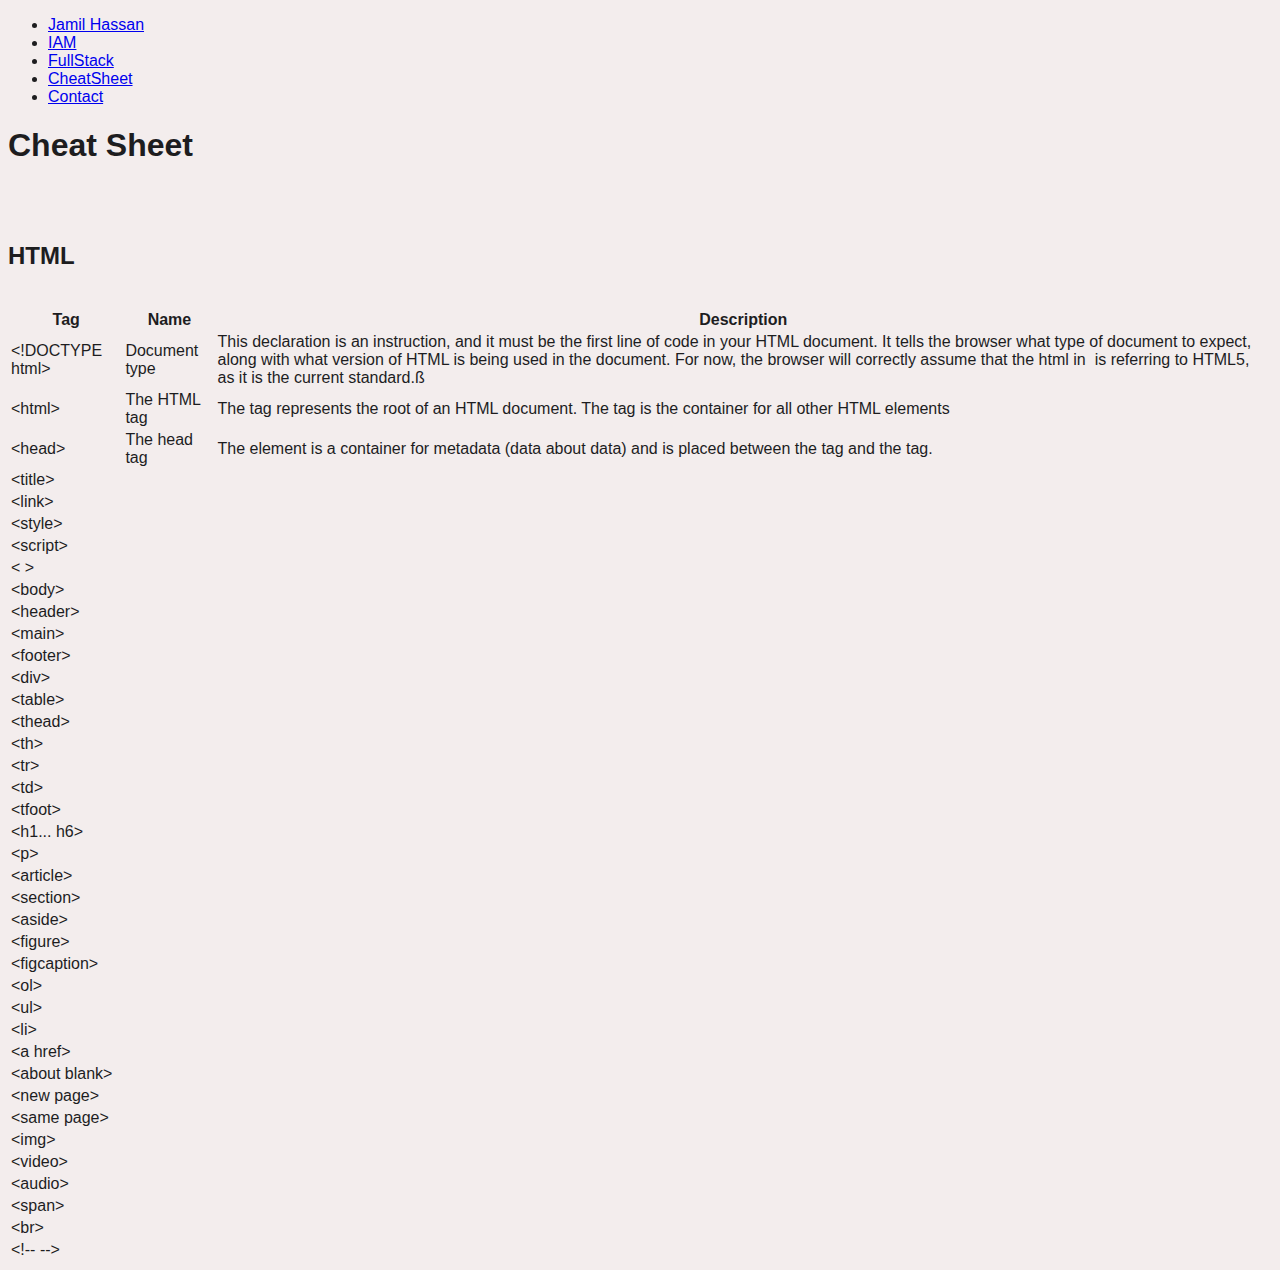
<file: cheatsheet.html>
<!DOCTYPE html>

<html>
    <head>
        <title>Jamil Hassan - Cheat Sheet</title>
        <link href="main.css" type="text/css" rel="Stylesheet">
    </head>

    <body>
        
        <nav>
            <div id="menu-outer">
                <div class="table">
                    <ul id="horizontal-list">
                        <li><a href="index.html">Jamil Hassan</a></li>
                        <li><a href="#">IAM</a></li>
                        <li><a href="#">FullStack</a></li>
                        <li><a href="#">CheatSheet</a></li>
                        <li><a href="#">Contact</a></li>
                    </ul>
                </div>
            </div>
        </nav>

        <main>
            <h1 id="title"> Cheat Sheet</h1>
            <br><br>

            <h2 id="html_title">HTML</h2>
            <br>

            <table class="tableMain" align="center">
                <thead>
                    <th>Tag</th>
                    <th>Name</th>
                    <th>Description</th>
                </thead>
                <tr>
                    <td>&lt;!DOCTYPE html&gt;</td>
                    <td>Document type</td>
                    <td>This declaration is an instruction, and it must be the first line of code in your HTML document. It tells the browser what type of document to expect, along with what version of HTML is being used in the document. For now, the browser will correctly assume that the html in <!DOCTYPE html> is referring to HTML5, as it is the current standard.ß</td>
                </tr>
                <tr>
                    <td>&lt;html&gt;</td>
                    <td>The HTML tag</td>
                    <td>The <html> tag represents the root of an HTML document. The <html> tag is the container for all other HTML elements</td>
                </tr>
                <tr>
                    <td>&lt;head&gt;</td>
                    <td>The head tag</td>
                    <td>The <head> element is a container for metadata (data about data) and is placed between the <html> tag and the <body> tag.</td>
                </tr>
                <tr>
                    <td>&lt;title&gt;</td>
                    <td></td>
                    <td></td>
                </tr>
                <tr>
                    <td>&lt;link&gt;</td>
                    <td></td>
                    <td></td>
                </tr>
                <tr>
                    <td>&lt;style&gt;</td>
                    <td></td>
                    <td></td>
                </tr>
                <tr>
                    <td>&lt;script&gt;</td>
                    <td></td>
                    <td></td>
                </tr>
                <tr>
                    <td>&lt; &gt;</td>
                    <td></td>
                    <td></td>
                </tr>
                <tr>
                    <td>&lt;body&gt;</td>
                    <td></td>
                    <td></td>
                </tr>
                <tr>
                    <td>&lt;header&gt;</td>
                    <td></td>
                    <td></td>
                </tr>
                <tr>
                    <td>&lt;main&gt;</td>
                    <td></td>
                    <td></td>
                </tr>
                <tr>
                    <td>&lt;footer&gt;</td>
                    <td></td>
                    <td></td>
                </tr>
                <tr>
                    <td>&lt;div&gt;</td>
                    <td></td>
                    <td></td>
                </tr>
                <tr>
                    <td>&lt;table&gt;</td>
                    <td></td>
                    <td></td>
                </tr>
                <tr>
                    <td>&lt;thead&gt;</td>
                    <td></td>
                    <td></td>
                </tr>
                <tr>
                    <td>&lt;th&gt;</td>
                    <td></td>
                    <td></td>
                </tr>
                <tr>
                    <td>&lt;tr&gt;</td>
                    <td></td>
                    <td></td>
                </tr>
                <tr>
                    <td>&lt;td&gt;</td>
                    <td></td>
                    <td></td>
                </tr>
                <tr>
                    <td>&lt;tfoot&gt;</td>
                    <td></td>
                    <td></td>
                </tr>
                <tr>
                    <td>&lt;h1... h6&gt;</td>
                    <td></td>
                    <td></td>
                </tr>
                <tr>
                    <td>&lt;p&gt;</td>
                    <td></td>
                    <td></td>
                </tr>
                <tr>
                    <td>&lt;article&gt;</td>
                    <td></td>
                    <td></td>
                </tr>
                <tr>
                    <td>&lt;section&gt;</td>
                    <td></td>
                    <td></td>
                </tr>
                <tr>
                    <td>&lt;aside&gt;</td>
                    <td></td>
                    <td></td>
                </tr>
                <tr>
                    <td>&lt;figure&gt;</td>
                    <td></td>
                    <td></td>
                </tr>
                <tr>
                    <td>&lt;figcaption&gt;</td>
                    <td></td>
                    <td></td>
                </tr>
                <tr>
                    <td>&lt;ol&gt;</td>
                    <td></td>
                    <td></td>
                </tr>
                <tr>
                    <td>&lt;ul&gt;</td>
                    <td></td>
                    <td></td>
                </tr>
                <tr>
                    <td>&lt;li&gt;</td>
                    <td></td>
                    <td></td>
                </tr>
                <tr>
                    <td>&lt;a href&gt;</td>
                    <td></td>
                    <td></td>
                </tr>
                <tr>
                    <td>&lt;about blank&gt;</td>
                    <td></td>
                    <td></td>
                </tr>
                <tr>
                    <td>&lt;new page&gt;</td>
                    <td></td>
                    <td></td>
                </tr>
                <tr>
                    <td>&lt;same page&gt;</td>
                    <td></td>
                    <td></td>
                </tr>
                <tr>
                    <td>&lt;img&gt;</td>
                    <td></td>
                    <td></td>
                </tr>
                <tr>
                    <td>&lt;video&gt;</td>
                    <td></td>
                    <td></td>
                </tr>
                <tr>
                    <td>&lt;audio&gt;</td>
                    <td></td>
                    <td></td>
                </tr>
                <tr>
                    <td>&lt;span&gt;</td>
                    <td></td>
                    <td></td>
                </tr>
                <tr>
                    <td>&lt;br&gt;</td>
                    <td></td>
                    <td></td>
                </tr>
                <tr>
                    <td>&lt;!-- --&gt;</td>
                    <td></td>
                    <td></td>
                </tr>


            </table>









        </main>


</html>
</file>
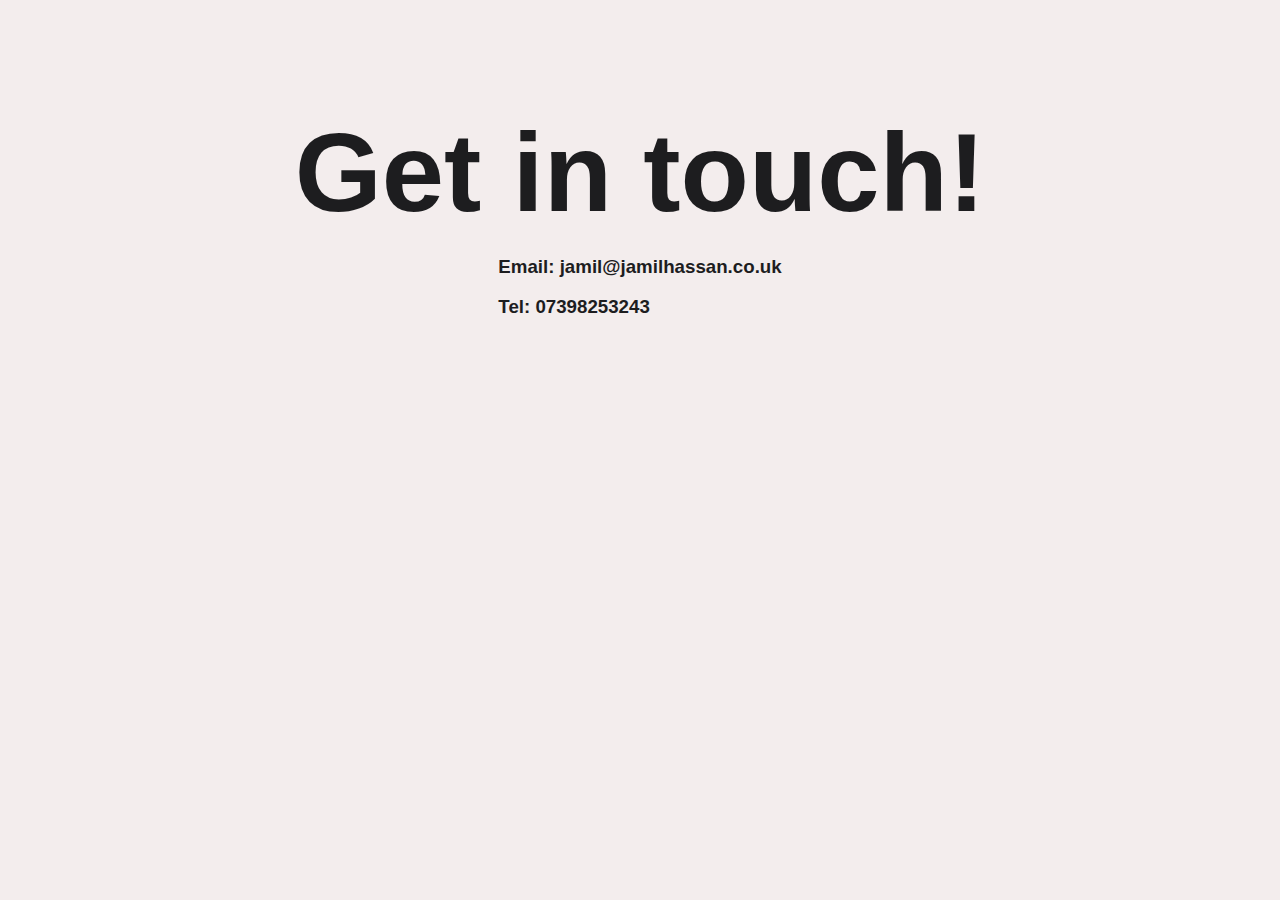
<file: contact.html>
<!DOCTYPE html>
<html>
    <head>
        <title>Jamil Hassan - Full Stack Dev</title>
        <meta name="viewport" content="width=device-width, initial-scale=1.0">
        <link href="main.css" type="text/css" rel="Stylesheet">
        <script src="app.js"></script>
    </head>
    <body>
      <header id="header">
        <ul>
          <a href="index.html"><li>Home</li></a>
          <a href="https://jamilhassanuk.github.io/index.html#projects"><li>Projects</li></a>
          <a href="Jamil Hassan CV.pdf" target="_blank"><li>Resume</li></a>
          <a href="contact.html"><li>Contact</li></a>
        </ul>
      </header>

      <section class="title">
        <div class="heading">
          <h1>Get in touch!</h1>
        </div>
        <div class="subHeading">
          <h3>Email: jamil@jamilhassan.co.uk</h3>
          <h3>Tel: 07398253243</h3>
        </div>
      </section>



     

      
    </body>
    
        







</html>
</file>
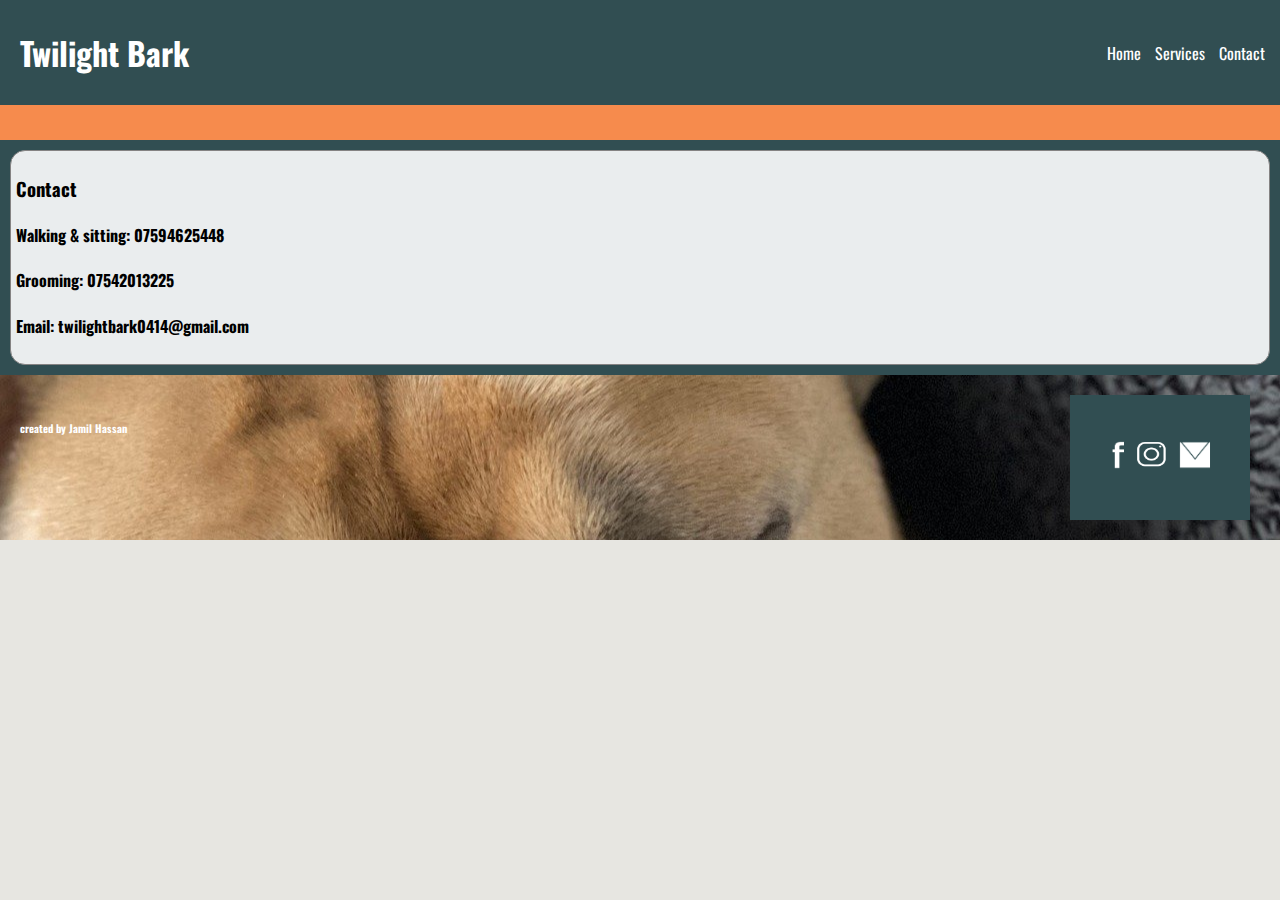
<file: twilightbark/contact.html>
<!DOCTYPE html>
<head>
    <meta name="viewport" content="width=device-width, initial-scale=1.0">
    <title> Twilight Bark </title>
    <link href="services.css" type="text/css" rel="stylesheet">

    <link rel="preconnect" href="https://fonts.gstatic.com">
<link href="https://fonts.googleapis.com/css2?family=Oswald:wght@400;700&display=swap" rel="stylesheet">
<!-- Load an icon library to show a hamburger menu (bars) on small screens -->
<link rel="stylesheet" href="https://cdnjs.cloudflare.com/ajax/libs/font-awesome/4.7.0/css/font-awesome.min.css">

</head>

<body>
    <div>
    
    <header>
        <div id="left-header">
            <h1>Twilight Bark</h1>
        </div>
        <div id="right-header">
            <div id="nav-list">
                <ul>
                    <a href="index.html"><li>Home</li></a>
                    <a href="services.html"><li>Services</li></a>
                    <a href="contact.html"><li>Contact</li></a>
                </ul>
        </div>
    </header>
    
    <section class="serviceInfo">
        
        <div class="serviceCard">
            <h3>Contact</h3>
            <h4>Walking & sitting: 07594625448</h4>
            <h4>Grooming: 07542013225</h4>
            <h4>Email: 
                twilightbark0414@gmail.com</h4>
        </div>
        
            
    </section>
    

    
    <section class="bottonBanner">
        <div id="bottomLeft" class="bottomBanners">
            <a href="http://jamilhassan.co.uk"><h6>created by Jamil Hassan</h6></a>
        </div>
        
        <div id="bottomRight" class="bottomBanners">
                <a href="https://www.facebook.com/twilightbark0414" target="_blank"><img  id="fbimg" class="social-img" src="images/fb-logo.png"></a>
                <a href="https://www.instagram.com/twilightbark0414/" target="_blank"><img  id="instimg" class="social-img" src="images/instagram-logo.png"></a>
                <a href="mailto:twilightbark0414@gmail.com" target="_blank"><img  id="mailimg" class="social-img" src="images/mail.png"></a>                
        </div>
    </section>
    
</div>
</body>
</file>
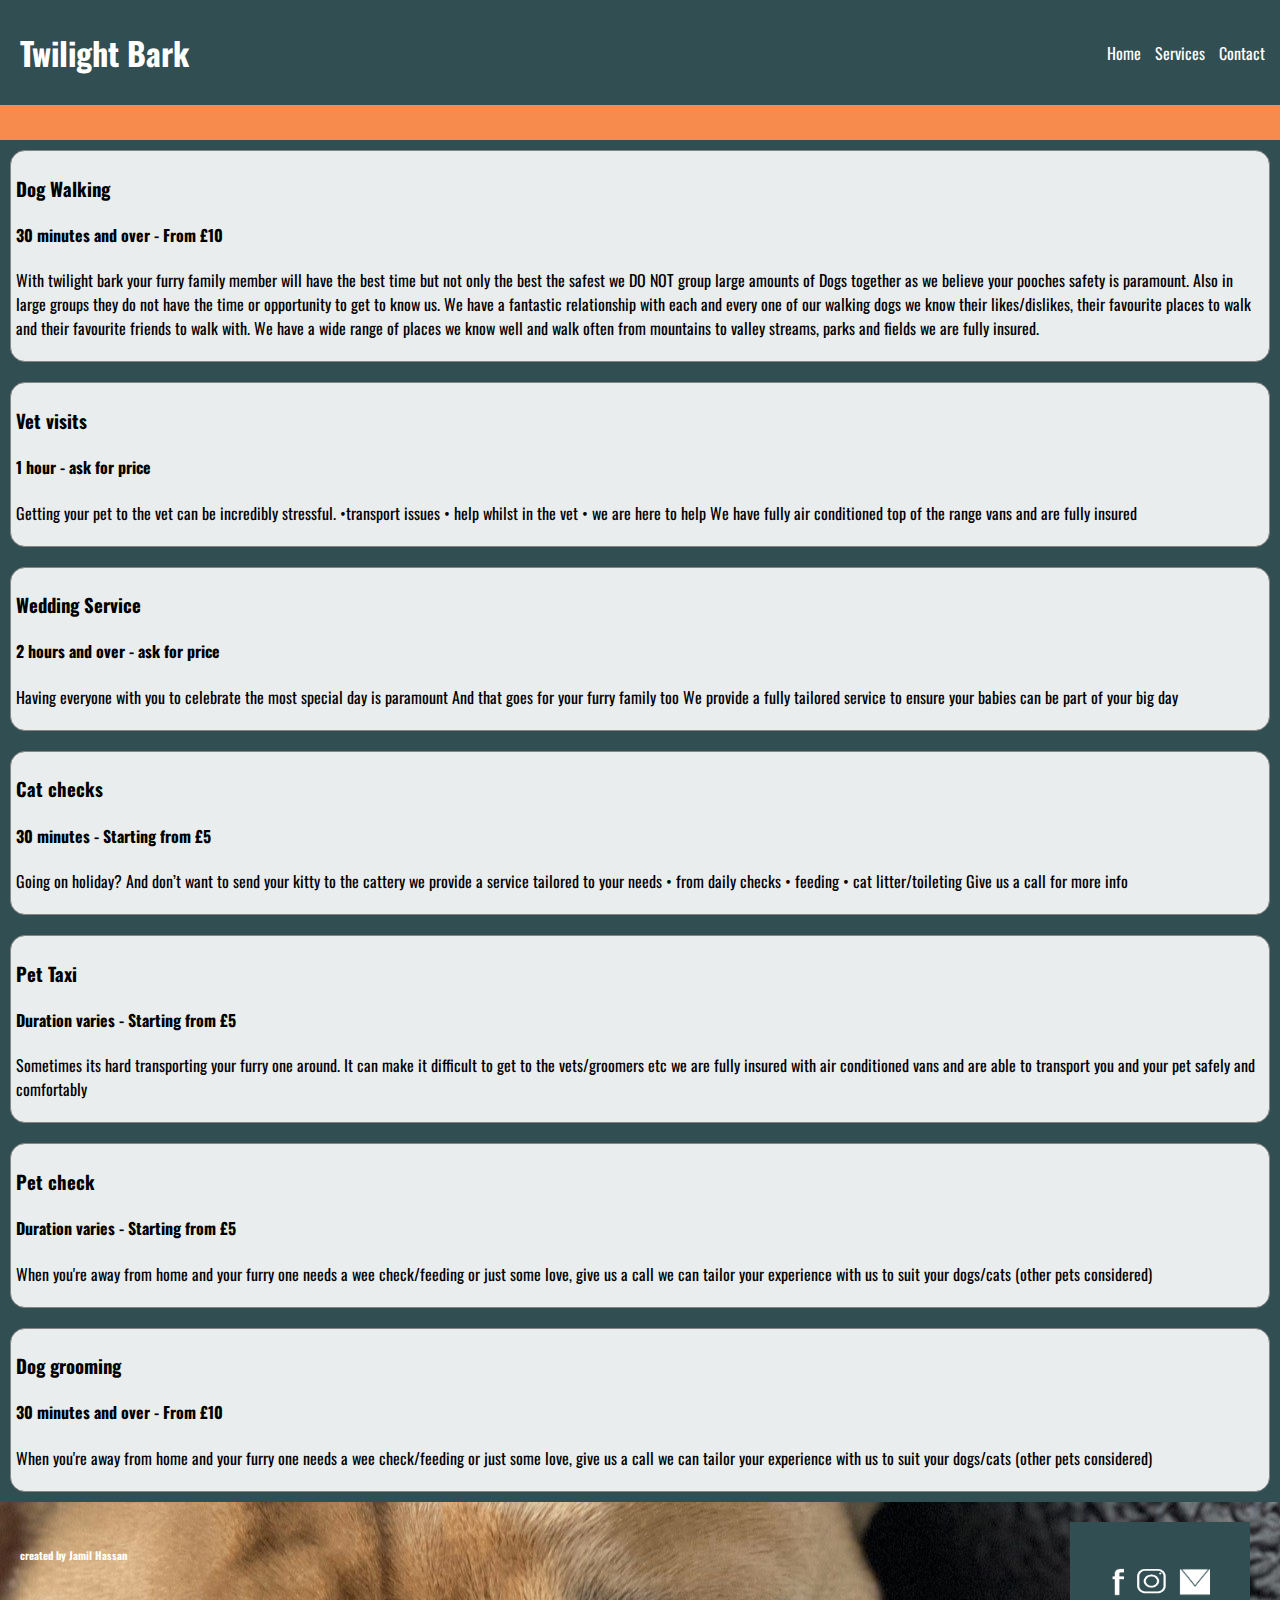
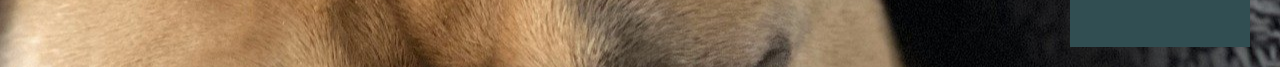
<file: twilightbark/services.html>
<!DOCTYPE html>
<head>
    <meta name="viewport" content="width=device-width, initial-scale=1.0">
    <title> Twilight Bark </title>
    <link href="services.css" type="text/css" rel="stylesheet">

    <link rel="preconnect" href="https://fonts.gstatic.com">
<link href="https://fonts.googleapis.com/css2?family=Oswald:wght@400;700&display=swap" rel="stylesheet">
<!-- Load an icon library to show a hamburger menu (bars) on small screens -->
<link rel="stylesheet" href="https://cdnjs.cloudflare.com/ajax/libs/font-awesome/4.7.0/css/font-awesome.min.css">

</head>

<body>
    <div>
    
    <header>
        <div id="left-header">
            <h1>Twilight Bark</h1>
        </div>
        <div id="right-header">
            <div id="nav-list">
                <ul>
                    <a href="index.html"><li>Home</li></a>
                    <a href="services.html"><li>Services</li></a>
                    <a href="contact.html"><li>Contact</li></a>
                </ul>
        </div>
    </header>
    
    <section class="serviceInfo">
        
        <div class="serviceCard">
            <h3>Dog Walking</h3>
            <h4>30 minutes and over - From £10</h4>
            <p>With twilight bark your furry family member will have the best time but not only the best the safest we DO NOT group large amounts of Dogs together as we believe your pooches safety is paramount. Also in large groups they do not have the time or opportunity to get to know us. We have a fantastic relationship with each and every one of our walking dogs we know their likes/dislikes, their favourite places to walk and their favourite friends to walk with. We have a wide range of places we know well and walk often from mountains to valley streams, parks and fields we are fully insured.</p>
        </div>
        
        <div class="serviceCard">
            <h3>Vet visits</h3>
            <h4>1 hour - ask for price</h4>
            <p>Getting your pet to the vet can be incredibly stressful. •transport issues • help whilst in the vet • we are here to help We have fully air conditioned top of the range vans and are fully insured
            </p>
        </div>
        
        <div class="serviceCard">
            <h3>Wedding Service</h3>
            <h4>2 hours and over - ask for price</h4>
            <p>Having everyone with you to celebrate the most special day is paramount And that goes for your furry family too We provide a fully tailored service to ensure your babies can be part of your big day
            </p>
        </div>
        <div class="serviceCard">
            <h3>Cat checks</h3>
            <h4>30 minutes - Starting from £5</h4>
            <p>Going on holiday? And don’t want to send your kitty to the cattery we provide a service tailored to your needs • from daily checks • feeding • cat litter/toileting Give us a call for more info</p>
        </div>
        <div class="serviceCard">
            <h3>Pet Taxi</h3>
            <h4>Duration varies - Starting from £5</h4>
            <p>Sometimes its hard transporting your furry one around. It can make it difficult to get to the vets/groomers etc we are fully insured with air conditioned vans and are able to transport you and your pet safely and comfortably</p>
        </div>
        <div class="serviceCard">
            <h3>Pet check</h3>
            <h4>Duration varies - Starting from £5</h4>
            <p>When you're away from home and your furry one needs a wee check/feeding or just some love, give us a call we can tailor your experience with us to suit your dogs/cats (other pets considered)</p>
        </div>
        <div class="serviceCard">
            <h3>Dog grooming</h3>
            <h4>30 minutes and over - From £10</h4>
            <p>When you're away from home and your furry one needs a wee check/feeding or just some love, give us a call we can tailor your experience with us to suit your dogs/cats (other pets considered)</p>
        </div>
            
    </section>
    

    
    <section class="bottonBanner">
        <div id="bottomLeft" class="bottomBanners">
            <a href="http://jamilhassan.co.uk"><h6>created by Jamil Hassan</h6></a>
        </div>
        
        <div id="bottomRight" class="bottomBanners">
                <a href="https://www.facebook.com/twilightbark0414" target="_blank"><img  id="fbimg" class="social-img" src="images/fb-logo.png"></a>
                <a href="https://www.instagram.com/twilightbark0414/" target="_blank"><img  id="instimg" class="social-img" src="images/instagram-logo.png"></a>
                <a href="mailto:twilightbark0414@gmail.com" target="_blank"><img  id="mailimg" class="social-img" src="images/mail.png"></a>                
        </div>
    </section>
    
</div>
</body>
</file>
<file: main.css>
* {
    box-sizing: border-box;
}

html {
    width:100%;
    scroll-behavior: smooth;
}

body {

    font-family: 'Segoe UI', Tahoma, Geneva, Verdana, sans-serif;
    color: #1d1d1f;
    background-color: rgb(243,237,237);
}

#header {
    width: 100%;
    position: fixed;
    top: 0;
    left: 0;
    background-color: rgba(243,237,237,0.9);
    z-index: 1;
    display: flex;
    justify-content: flex-end;
    visibility: hidden;
    

}

#header ul {
    list-style: none;
    padding-right: 15px;;
}

#header ul li {
    display: inline;
    padding: 5px;
    text-decoration: none;
    font-weight: bold;
}

#header ul a {
    text-decoration: none;
    color: inherit;
}

.title {
    width: 100%;
    display: flex;
    justify-content: center;
    align-items: center;
    flex-direction: column;
    /*border: 1px solid red;*/
    overflow: hidden;
    margin-bottom: 20px;
    /*border: 1px solid red;*/
}

.title h1 {
    font-size: 7rem;
    margin-top: 100px;
    margin-bottom: 0px;
    animation: h1 1600ms ease-in;
}

.heading {
    width: 100%;
    display: flex;
    justify-content: center;
    /*border: 1px solid red;*/
}

.title h2 {
    font-size: 3rem;
    animation: h2 1000ms ease-in;
    margin-left: 50%;
}

@keyframes h1{
    0% {
        /*letter-spacing:  0.5em;*/
        color: #1d1d1f;
        opacity: 0;
        color: rgb(219, 144, 5);
    }
    100% {
        letter-spacing: initial;
        opacity: 1;
    }
}

@keyframes h2 {
    0% {
        /*letter-spacing:  0.5em;*/
        opacity: 0.8;
        color: purple;
    }
    100% {
        letter-spacing: initial;
        opacity: 0;
    }
}



#skills {
    display: flex;
    justify-content: center;
    align-items: center;
    text-align: center;
    visibility: hidden;
 
}

#skills img {
    height: 75px;
    width: 75px;
    padding: 5px;
}

.orange {
    color: rgb(219, 144, 5);
}

.purple {
    color: purple;
}


/* ==================================== */


#projectResumeContainer {
    display: flex;
    justify-content:space-evenly;
    align-items: center;
    border-top: dashed 1px purple;
    visibility: hidden;
    margin-top: 100px;
    margin-left: 100px;
    margin-right: 100px;
}




#projectResumeContainer h3  {
    font-size: 3rem;
}


#projectLink a {
    color: #d45223;
    text-decoration: none;
}



#resumeLink {
    color: #f0a500
}

/* =============================== */


#projects {
    display: flex;
    flex-wrap: wrap;
    flex-direction: row;
    justify-content: center;
    margin-top: 150px;
    background-color: rgba(212,82,35,0.7);
    padding-top: 20px;
    visibility: hidden;
}

.projectCard {
    min-width: 300px;
    min-height: 300px;
    border: 2px solid black;
    border-radius: 2%;
    margin: 10px;
    background-color: white;
    text-align: center;
}

.projectCard img {
    max-width: 300px;
    max-height: 300px;
}

.projectCard:hover {
    transform: scale(1.04);
    transition: 0.3s;
}

#projectLink a:hover {
    color: #7aa895;
    transition: 0.3s;
}




/* ============================ */
.footer {
    display: flex;
    justify-content: space-around;
    align-items: center;
    background-color: rgba(0, 0, 0,0.75);
    margin-top: 10px;
    border-top: 4px solid rgb(219, 144, 5);
}

.map {
    margin: 15px;;
    opacity: 0.9;
    border: 3px solid rgb(219, 144, 5);
}

.socialMedia {
    margin: 20px;
    background-color: rgb(255, 255, 255);
    border: 4px solid rgb(219, 144, 5);
}

.socialMedia img {
    height: 100px;
    width: 100px;
    padding: 10px;
}

/* ============================== */

@media only screen and (max-width: 900px) {
    #header {
        width: 100%;
        position: fixed;
        background-color: rgba(243,237,237,0.9);
        z-index: 1;
        display: flex;
        justify-content: center;
    }

    #header ul li {
        display: inline;
        font-size: 0.75rem;
        padding: 5px;
        text-decoration: none;
        font-weight: bold;
    }

    .title h1 {
        font-size: 3rem;
        margin-top: 100px;
        margin-bottom: 0px;
        animation: h1 1600ms ease-in;
    }
    
    .title h2 {
        font-size: 2rem;
        animation: h2 1000ms ease-in;
        margin-left: 50%;
    }
    
    #skills {
        text-align: center;
        display: flex;
        justify-content: center;
        align-items: center;
        flex-wrap: wrap;
        padding: 10px;
        visibility: hidden;
    }
    
    #projectResumeContainer {
        display: flex;
        flex-direction: column;
        justify-content: center;
        align-items: center;
        border-top: dashed 1px purple;
        margin-top: 100px;
        margin-left: 100px;
        margin-right: 100px;
    }
    
    #resumeLink h3{
        display: none;
    }

    #projects {
        display: flex;
        flex-wrap: wrap;
        flex-direction: row;
        justify-content: center;
        margin-top: 0px;
        background-color: rgba(212,82,35,0.7);
        padding-top: 45px;
        margin-top: 120px;
    }


    .footer {
        display: flex;
        justify-content: space-around;
        align-items: center;
        flex-direction: column;
        background-color: rgba(0, 0, 0,0.75);
        margin-top: 10px;
        border-top: 4px solid rgb(219, 144, 5);
    }

    .map iframe {
        max-width:fit-content;
    }

    .socialMedia img {
        height: 50px;
        width: 50px;
        padding: 10px;
    }
}


@media only screen and (max-width: 339px) {
    .title h1 {
        font-size: 2rem;
        margin-top: 100px;
        margin-bottom: 0px;
        animation: h1 1600ms ease-in;
    }

    .title h2 {
        font-size: 1rem;
        animation: h2 1000ms ease-in;
        margin-left: 50%;


    }
}
</file>
<file: landing/style.css>
/* Write some CSS below */
/* style.css */
body {
    font-family: Overpass;
    color: #404042;
    font-size: 18px;
  }
  
  h1, h2, h3 {
    font-family: Chivo;
  }
  
  a {
    color: #1A48E3;
    font-weight: bold;
    text-decoration: none;
    transition: .3s;
  }
  
  a:hover {
    color: #CE2FAE;
  }

  .container {
    width: 800px;
    margin: auto;
  }

  .banner {
    background-image: linear-gradient(rgba(0,0,0,0.6), rgba(0,0,0,0.6)), url('images/background.jpg');
    background-size: cover;
    background-position: center;
    padding: 150px 0;
    text-align: center;
  }

  .banner h1 {
    color: white;
    font-size: 45px;
    margin: 0;
  }

  .banner p {
    color: white;
    font-size: 24px;
  }

  .button-blue {
    background-color: #1A48E3;
    color: white;
    padding: 16px 48px;
    border-radius: 4px;
    display: inline-block;
    text-decoration: none;
    transition: .3s;
  }

  .button-blue:hover {
    background-color: #0D1EC6;
    color: white;
  }
  
  .card-white {
    background: white;
    box-shadow: 0 0 16px rgba(0,0,0,0.1);
    border-radius: 4px;
    width: 200px;
    text-align: center;
    padding: 24px;
    margin: 8px;
  }
  
  .card-white img {
    width: 180px;
    height: 180px;
    object-fit: cover;
    border-radius: 4px;
  }
  
  .card-white h3 {
    margin-bottom: 0;
  }
  
  .footer {
    background: #404042;
    text-align: center;
    padding: 24px 0;
  }
  
  .footer p {
    color: white;
  }


  .cards {
    display: grid;
    grid-template-columns: 1fr 1fr 1fr;
    grid-gap: 16px;
  } 




  /* Cards media queries */
@media (max-width: 800px) {
    .cards {
      grid-template-columns: 1fr;
    }
    
    .card-white {
      width: auto;
    }
  }
    
  /* Container media queries */
  @media (min-width: 500px) {
    .container {
      width: 400px;
    }
  }
  
  
  @media (min-width: 800px) {
    .container {
      width: 600px;
    }
  }
  
  @media (min-width: 1000px) {
    .container {
      width: 800px;
    }
  }
</file>
<file: pianoPlayer/style.css>
body{
    margin: 0;
    padding: 0;
    font-family: sans-serif;
    background: #ffc63f;
  }
  .title{
    font-size: 36px;
    margin-top: 10px;
    margin-bottom: 0px;
    padding: 0;
    color: #141c3a;
    text-transform: uppercase;
    letter-spacing: 2px;
    text-align: center;
  }
  #demo{
    text-align: center;
    font-size: 18px;
    margin-top: 15px;
    color: #141c3a;
    letter-spacing: 1px;
    font-style: italic;
  }
  .piano{
    width: 305px;
    height: 210px;
    display: block;
    margin: 0 auto;
    background-color: #fd4d3f;
    margin-top: 30px;
  }
  .key{
    width: 30px;
    height: 200px;
    display: inline-block;
    border: solid #141c3a 2px;
    box-shadow: 2px 5px;
    background-color: white;
    color: #141c3a;
  }
  .black-key{
    width: 25px;
    height: 100px;
    display: inline-block;
    background-color: #141c3a;
    color: white;
    position: absolute;
    margin-left: -12px;
    padding: 0px;
  }
  .keynote{
    width: 20px;
    height: 20px;
    text-align: center;
    display: block;
    margin: 0 auto;
    margin-top: 175px;
    color: #141c3a;
  }
  .black-keynote{
    width: 20px;
    height: 20px;
    text-align: center;
    display: block;
    margin: 0 auto;
    margin-top: 75px;
  }
  #lyrics{
    width: 400px;
    height: 240px;
    display: block;
    margin: 0 auto;
    padding-left: 20px;
    margin-top: 50px;
    background-color: #fd4d3f;
  }
  #column-one, #column-two, #column-three, #column-four, #column-five, #column-six, #column-optional{
    width: 90px;
    display: inline-block;
    text-align: center;
    margin-top: 30px;
  }
  #column-optional{
    display: none;
  }
  #word-one, #word-two, #word-three, #word-four, #word-five, #word-six, #word-optional{
    background-color: white;
    width: 90px;
    height: 25px;
    padding-top: 10px;
    letter-spacing: 5px;
    color: #141c3a;
  }
  #letter-note-one, #letter-note-two, #letter-note-three, #letter-note-four, #letter-note-five, #letter-note-six, #letter-note-optional{
    color: white;
    width: 25px;
    height: 25px;
    margin-top: 15px;
    margin-left: 35px;
  }
  #first-next-line, #second-next-line, #third-next-line, #fourth-next-line{
    width: 80px;
    height: 40px;
    font-size: 16px;
    position: absolute;
    margin-top: 30px;
    margin-left: 10px;
    border: none;
    background-color: #ffc63f;
    color: #141c3a;
    letter-spacing: 1px;
    cursor: pointer;
  }
</file>
<file: teaCozy/style.css>
* {
    box-sizing: border-box;
    /*border: 1px solid red;*/
}

body {
    font-family: Helvetica;
    font-size: 22px;
    color: seashell;
    background-color: black;
    opacity: 0.9;
    height: 2000px;
}


/* Header and nav ======================= */
header {
    position: fixed;
    z-index: 100;
    height: 69px;
    width: 100%;
    top: 0px;
    border-bottom: 1px solid seashell;
    background-color: black;
}

header div {
    display: inline;
}

#logo {
    height: 50px;
    padding-left: 10px;
    padding-top: 5px;
}

header nav {
    display: inline;
    text-align: right;
    padding-right: 5px;
}



header ul {
    float: right;
    list-style-type: none;
    padding-right: 15px;
}

header ul li {
    display: inline;
    padding: 5px;
    text-decoration: underline;
}




/* Top Main Section======================= */

#top {
    text-align: center;
    position: relative;
    top: 62px;
    height: 700px;
    background-image: url(./images/img-mission-background.jpeg);
    background-size: cover;
    display: flex;
    align-items: center;
    padding-bottom: 10px;
}

#missionText {
    background-color: black;
    width: 100%;
}

#middle {
    position: relative;
    top: 62px;
    width: 100%;
    display: flex;
    justify-content: center;
}

#middleContent {
    width: 1000px;
    text-align: center;
 
}


#middlePics {
    display: flex;
    flex-wrap: wrap;
    justify-content: center;

  
}

.midImage {
    height: 200px;
    width: 300px;
}

figcaption {
    padding-top: 10px;
    padding-bottom: 10px;
    width: 300px;
    text-align: center;
}


#bottomSection {
    position: relative;
    top: 62px;
    height: 500px;
    width: auto;
    background-image: url(./images/img-locations-background.jpeg);
    background-size: cover;
    display: flex;
    align-items: center;
    justify-content: center;
}

#bottomSection h2 {
    text-align: center;
    width: 100%;
}

#bottomItemContainer {
    display: flex;
    align-items: center;
    width: 100%;
    display: inline-flex;


}


#bottomItemContainer div {
    background-color: black;
    text-align: center;
    padding: 20px;
    margin-left: 40px;
    margin-right: 40px;
}

#bottom {
    text-align: center;
    position: relative;
    top: 62px;
}

footer {
    position: relative;
    top: 62px;
    text-align: left;
    padding-left: 20px;
    margin-top: 20px;
}
</file>
<file: test/main.css>
* {
    box-sizing: border-box;
    border: 1px solid gray;
}


body {
 height: 1000px;;
}




nav {
    width: 100%;
    background-color: black;
    color: white;
    margin: 10px;
}

.statement {
    width: 200px;
    height: 200px;
    background-color: aqua;
    margin: 10px;
}

.skills {
    width: 200px;
    height: 200px;
    background-color: blue;
    margin: 10px;
}



.timeline {
    width: 200px;
    height: 410px;
    background-color: blueviolet;
    margin: 10px;
}

.leftColumn, .rightColumn {
    display: inline-block;
}

.rightColumn {
    position: relative;
    bottom: 210px;
}
</file>
<file: twilightbark/style.css>
* {
    box-sizing: border-box;
    /*border: 1px solid red; */
}


html {
    width: 100%;
}


body {
    max-width: 1400px;
    margin: auto;
    background-color: #e7e6e1;
    font-family: Oswald;
}
header {
    width: 100%;
    position: fixed;
    top: 0px;
    left: 0px;
    z-index: 1;
    height: 130px;
    background-color: #314e52;
    color: white;
    display: flex;
    justify-content: space-between;
    border-bottom: #f68b4d solid 25px;
}

#left-header {
    display: flex;
    align-items: center;
    padding-left: 20px;
}

#right-header {
    display: flex;
    align-items: center;
    justify-content: center;
    padding-right: 10px;
}

#nav-list ul li {
    display: inline;
    list-style: none;
    padding: 5px;
    text-decoration: none;
}

#nav-list a {

    text-decoration: none;
    color: white;
}

#social-media {
    display: flex;
    align-items: center;
    justify-content: center;
}

#fbimg {
    height: 28px;
    width: 35px;
}

#instimg {
    height: 30px;
    width: 35px;
}

#mailimg {
    height: 60px;
    width: 50px;
}




/* ===========BANNER================*/

.bannerContainer {
    position: relative;
    top: 130px;
    display: flex;
    justify-content: center;
    
}

.banner img {
    width: 100%;
    max-height: 700px;  
}

.statement {
    position: relative;
    top: 130px;
    color: #314e52;
    display: flex;
    justify-content: center;
    text-align: center;
    font-size: 1.5rem;
    
}


/*=============Info Cards =============*/

.threeInfo {
    position: relative;
    top: 130px;
    width: 100%;
    display: flex;
    justify-content: space-around;
    background-color: #314e52;
    border-top: 10px solid #f68b4d;

}


.infoCard {
    width: 100%;
    
    margin: 20px;
    max-width: 300px;
    background-color: #f7f6e7;
    text-align: center;
}

.infoCard ul {
    list-style: none;
}



.infoCard img {
    width:100%;
    max-height: 300px;
    max-width: 300px;
    opacity: 0.9;
    background-color: black;
}


/*==================Bottom Banner============*/


.bottonBanner {
    position: relative;
    top: 130px;
    display: flex;
    justify-content: space-between;
}

.bottonBanner {
  background-image: url("images/french-bulldog-4713013_1920.jpg");
  background-position: 50% 50%;
}



#bottomRight {
    display: flex;
    justify-content: center;
    align-items:center ;
    background-color: #314e52;
    padding: 30px;
    margin-left: 30px;
    margin-right: 30px;
    margin-top: 20px;
    margin-bottom: 20px ;

}


#bottomLeft  {
    display: flex;
    justify-content: center;
}

#bottomLeft a {
    margin: 20px;
    font-family: Oswald;
    color: white;
    text-decoration: none;
}

/* Services.html ====================================*/

.serviceInfo {
    position: relative;
    top: 130px;
    width: 100%;
    display: flex;
    justify-content: center;
    flex-direction: column;
    background-color: #314e52;
    border-top: 10px solid #f68b4d;

}

.serviceCard {
    position: relative;
    top: 20px;
    color: black;
    background-color: rgba(255,255,255,0.9);
    padding: 5px;
    margin: 10px;
    border: 1px solid rgb(133, 131, 131);
    border-radius: 15px;
}



@media only screen and (max-width: 768px) {
    header {
    width: 100%;
    position: fixed;
    top: 0px;
    left: 0px;
    z-index: 1;
    height: 130px;
    background-color: #314e52;
    color: white;
    display: flex;
    justify-content: center;
    flex-direction: column;
    border-bottom: #f68b4d solid 25px;
}
      

   header {
       padding-bottom: 10px;
   }

   #left-header {
       display: flex;
       justify-content: center;
   }



   #right-header {
    display: flex;
    align-items: center;
    justify-content: center;
  
}

    .threeInfo {
        display:flex;
        flex-wrap: wrap;
        background-color: #314e52;
        border-top: 10px solid #f68b4d;
    
    }

    .bottonBanner {
        position:relative;
        top:130px;
        display: flex;
        flex-direction: column-reverse;
    }

    .serviceInfo {
        position: relative;
        top:130px;
        width: 100%;
        display: flex;
        justify-content: center;
        flex-direction: column;
        background-color: #314e52;
        border-top: 10px solid #f68b4d;
        border-bottom: 1px solid red;
        margin-bottom: 10px;
    
    }
    
    .serviceCard {
        color: black;
        background-color: rgba(255,255,255,0.9);
        border: 1px solid rgb(133, 131, 131);
        border-radius: 15px;
        margin:5px;
        min-width: 0;
    }

}
</file>
<file: WebDesignSystem1/style.css>
* {
    box-sizing: border-box;
    /*border: 1px solid red; */
}

/* header .*/

header nav {
    width: 100%;
    height: 80px;
    background-color: slategray;
}


header nav a {
    text-decoration: none;
    color: white;
    margin-left: 20px;
}

header nav ul {
    text-align: center;
}

header nav ul li {
    display: inline;
}

body {
    background-color: rgb(186, 207, 216);
}


.leftColumn {
    width: 500px;
    display: inline-block;
}


.colRight1 {
    width: 800px;
    display: inline-block;
    vertical-align: top;

}




.htmlTable {
    border: 1px solid black;
    margin: 5px;
}

.htmlTable th {
    background-color: thistle;   
}

.htmlTable td {
    background-color: lightgray; 
}

.htmlStyle thead, th, td {
    border: 1px solid black;
    background-color: rgb(255, 255, 255);
}

.htmlStyle {
    width: 400px;
    margin: 5px;;
}

.htmlStyle td {
    padding: 5px;
    text-align: center;
}

.typography {
    margin: 5px;
    width: 1000px;
    font-size: 20px;
}

.typography td {
    padding-left: 5px;;
    color: rgb(3, 3, 87);
}
</file>
<file: twilightbark/services.css>
* {
    box-sizing: border-box;
    /*border: 1px solid red; */
}


html {
    width: 100%;
}


body {
    max-width: 1400px;
    margin: auto;
    background-color: #e7e6e1;
    font-family: Oswald;

}
header {
    width: 100%;
    position: fixed;
    top: 0px;
    left: 0px;
    z-index: 1;
    height: 130px;
    background-color: #314e52;
    color: white;
    display: flex;
    justify-content: space-between;
    border-bottom: #f68b4d solid 25px;
}

#left-header {
    display: flex;
    align-items: center;
    padding-left: 20px;
}

#right-header {
    display: flex;
    align-items: center;
    justify-content: center;
    padding-right: 10px;
}

#nav-list ul li {
    display: inline;
    list-style: none;
    padding: 5px;
    text-decoration: none;
}

#nav-list a {

    text-decoration: none;
    color: white;
}




/* ===========BANNER================*/

.bannerContainer {

    display: flex;
    justify-content: center;
    
}


/* Services.html ====================================*/

.serviceInfo {
    position: relative;
    top:130px;
    width: 100%;
    display: flex;
    justify-content: center;
    flex-direction: column;
    background-color: #314e52;
    border-top: 10px solid #f68b4d;

}

.serviceCard {
    color: black;
    background-color: rgba(255,255,255,0.9);
    padding: 5px;
    margin: 10px;
    border: 1px solid rgb(133, 131, 131);
    border-radius: 15px;
}




/*==================Bottom Banner============*/


.bottonBanner {
    position: relative;
    top: 130px;
    display: flex;
    justify-content: space-between;
}

.bottonBanner {
  background-image: url("images/french-bulldog-4713013_1920.jpg");
  background-position: 50% 50%;
}



#bottomRight {
    display: flex;
    justify-content: center;
    align-items:center ;
    background-color: #314e52;
    padding: 30px;
    margin-left: 30px;
    margin-right: 30px;
    margin-top: 20px;
    margin-bottom: 20px ;

}


#bottomLeft  {
    display: flex;
    justify-content: center;
}

#bottomLeft a {
    margin: 20px;
    font-family: Oswald;
    color: white;
    text-decoration: none;
}

#social-media {
    display: flex;
    align-items: center;
    justify-content: center;
}

#fbimg {
    height: 28px;
    width: 35px;
}

#instimg {
    height: 30px;
    width: 35px;
}

#mailimg {
    height: 60px;
    width: 50px;
}




@media only screen and (max-width: 768px) {
    header {
    width: 100%;
    position: fixed;
    top: 0px;
    left: 0px;
    z-index: 1;
    height: 130px;
    background-color: #314e52;
    color: white;
    display: flex;
    justify-content: center;
    flex-direction: column;
    border-bottom: #f68b4d solid 25px;
}
      

   header {
       padding-bottom: 10px;
   }

   #left-header {
       display: flex;
       justify-content: center;
   }



   #right-header {
    display: flex;
    align-items: center;
    justify-content: center;
  
}

    .threeInfo {
        display:flex;
        flex-wrap: wrap;
        background-color: #314e52;
        border-top: 10px solid #f68b4d;
    
    }

    .bottonBanner {
        position: relative;
        top: 130px;
        display: flex;
        flex-direction: column-reverse;
    }

    .serviceInfo {
        position: relative;
        top: 130px;
        width: 100%;
        display: flex;
        justify-content: center;
        flex-direction: column;
        background-color: #314e52;
        border-top: 10px solid #f68b4d;
        border-bottom: 1px solid #f68b4d;
        margin-bottom: 10px;
    
    }
    
    .serviceCard {
        color: black;
        background-color: rgba(255,255,255,0.9);
        border: 1px solid rgb(133, 131, 131);
        border-radius: 15px;
        margin:5px;
        min-width: 0;
    }

}
</file>
